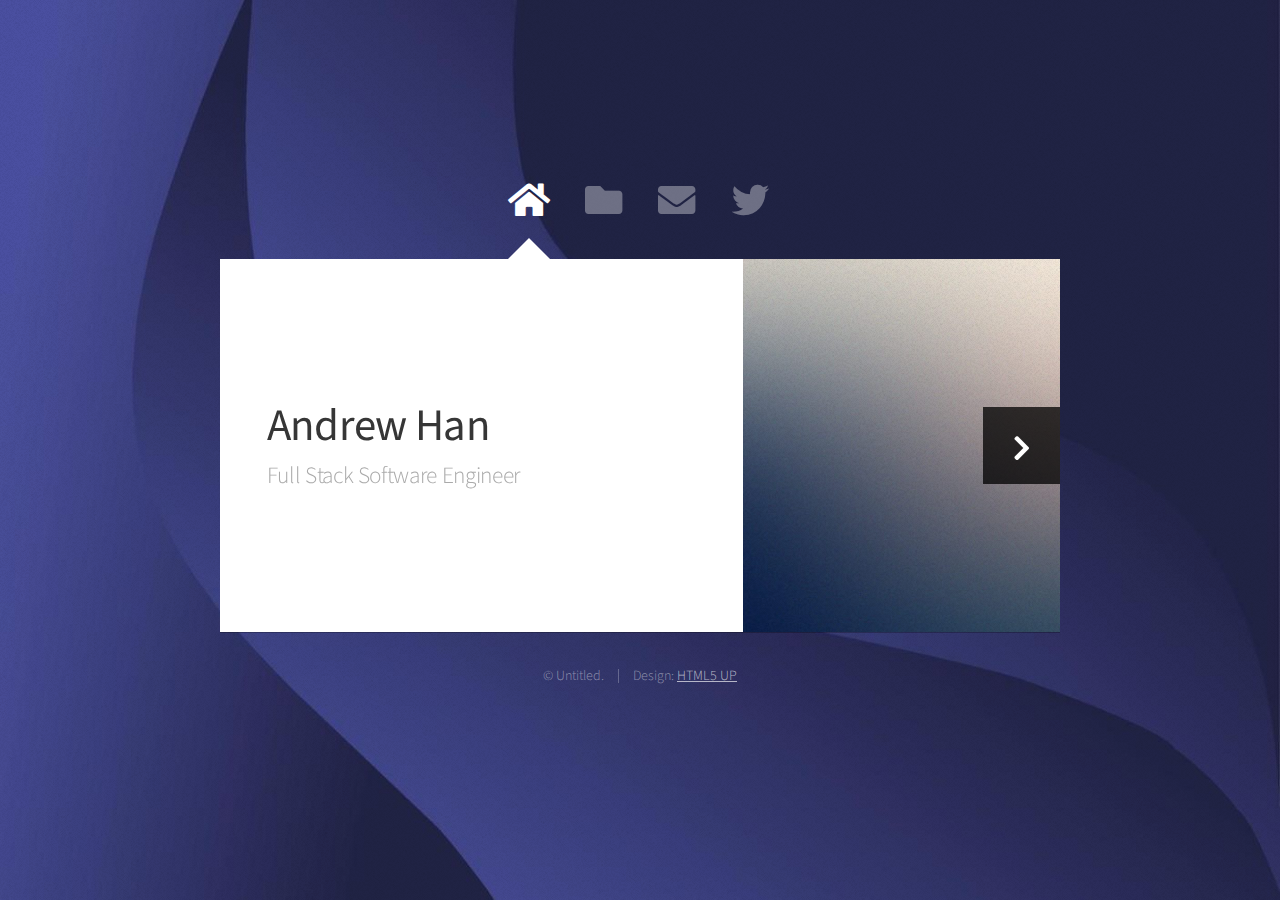
<file: astral/index.html>
<!DOCTYPE HTML>
<!--
	Astral by HTML5 UP
	html5up.net | @ajlkn
	Free for personal and commercial use under the CCA 3.0 license (html5up.net/license)
-->
<html>
	<head>
		<title>Astral by HTML5 UP</title>
		<meta charset="utf-8" />
		<meta name="viewport" content="width=device-width, initial-scale=1, user-scalable=no" />
		<link rel="stylesheet" href="assets/css/main.css" />
		<noscript><link rel="stylesheet" href="assets/css/noscript.css" /></noscript>
	</head>
	<body class="is-preload">

		<!-- Wrapper-->
			<div id="wrapper">

				<!-- Nav -->
					<nav id="nav">
						<a href="#" class="icon solid fa-home"><span>Home</span></a>
						<a href="#work" class="icon solid fa-folder"><span>Work</span></a>
						<a href="#contact" class="icon solid fa-envelope"><span>Contact</span></a>
						<a href="https://twitter.com/ajlkn" class="icon brands fa-twitter"><span>Twitter</span></a>
					</nav>

				<!-- Main -->
					<div id="main">

						<!-- Me -->
							<article id="home" class="panel intro">
								<header>
									<h1>Andrew Han</h1>
									<p>Full Stack Software Engineer</p>
								</header>
								<a href="#work" class="jumplink pic">
									<span class="arrow icon solid fa-chevron-right"><span>See my work</span></span>
									<img src="images/me.jpg" alt="" />
								</a>
							</article>

						<!-- Work -->
							<article id="work" class="panel">
								<header>
									<h2>Work</h2>
								</header>
								<p>
									Phasellus enim sapien, blandit ullamcorper elementum eu, condimentum eu elit.
									Vestibulum ante ipsum primis in faucibus orci luctus et ultrices posuere cubilia
									luctus elit eget interdum.
								</p>
								<section>
									<div class="row">
										<div class="col-4 col-6-medium col-12-small">
											<a href="#" class="image fit"><img src="images/pic01.jpg" alt=""></a>
										</div>
										<div class="col-4 col-6-medium col-12-small">
											<a href="#" class="image fit"><img src="images/pic02.jpg" alt=""></a>
										</div>
										<div class="col-4 col-6-medium col-12-small">
											<a href="#" class="image fit"><img src="images/pic03.jpg" alt=""></a>
										</div>
										<div class="col-4 col-6-medium col-12-small">
											<a href="#" class="image fit"><img src="images/pic04.jpg" alt=""></a>
										</div>
										<div class="col-4 col-6-medium col-12-small">
											<a href="#" class="image fit"><img src="images/pic05.jpg" alt=""></a>
										</div>
										<div class="col-4 col-6-medium col-12-small">
											<a href="#" class="image fit"><img src="images/pic06.jpg" alt=""></a>
										</div>
										<div class="col-4 col-6-medium col-12-small">
											<a href="#" class="image fit"><img src="images/pic07.jpg" alt=""></a>
										</div>
										<div class="col-4 col-6-medium col-12-small">
											<a href="#" class="image fit"><img src="images/pic08.jpg" alt=""></a>
										</div>
										<div class="col-4 col-6-medium col-12-small">
											<a href="#" class="image fit"><img src="images/pic09.jpg" alt=""></a>
										</div>
										<div class="col-4 col-6-medium col-12-small">
											<a href="#" class="image fit"><img src="images/pic10.jpg" alt=""></a>
										</div>
										<div class="col-4 col-6-medium col-12-small">
											<a href="#" class="image fit"><img src="images/pic11.jpg" alt=""></a>
										</div>
										<div class="col-4 col-6-medium col-12-small">
											<a href="#" class="image fit"><img src="images/pic12.jpg" alt=""></a>
										</div>
									</div>
								</section>
								
							</article>

						<!-- Contact -->
							<article id="contact" class="panel">
								<header>
									<h2>Contact Me</h2>
								</header>
								<form action="#" method="post">
									<div>
										<div class="row">
											<div class="col-6 col-12-medium">
												<input type="text" name="name" placeholder="Name" />
											</div>
											<div class="col-6 col-12-medium">
												<input type="text" name="email" placeholder="Email" />
											</div>
											<div class="col-12">
												<input type="text" name="subject" placeholder="Subject" />
											</div>
											<div class="col-12">
												<textarea name="message" placeholder="Message" rows="6"></textarea>
											</div>
											<div class="col-12">
												<input type="submit" value="Send Message" />
											</div>
										</div>
									</div>
								</form>
							</article>

					</div>

				<!-- Footer -->
					<div id="footer">
						<ul class="copyright">
							<li>&copy; Untitled.</li><li>Design: <a href="http://html5up.net">HTML5 UP</a></li>
						</ul>
					</div>

			</div>

		<!-- Scripts -->
			<script src="assets/js/jquery.min.js"></script>
			<script src="assets/js/browser.min.js"></script>
			<script src="assets/js/breakpoints.min.js"></script>
			<script src="assets/js/util.js"></script>
			<script src="assets/js/main.js"></script>

	</body>
</html>
</file>
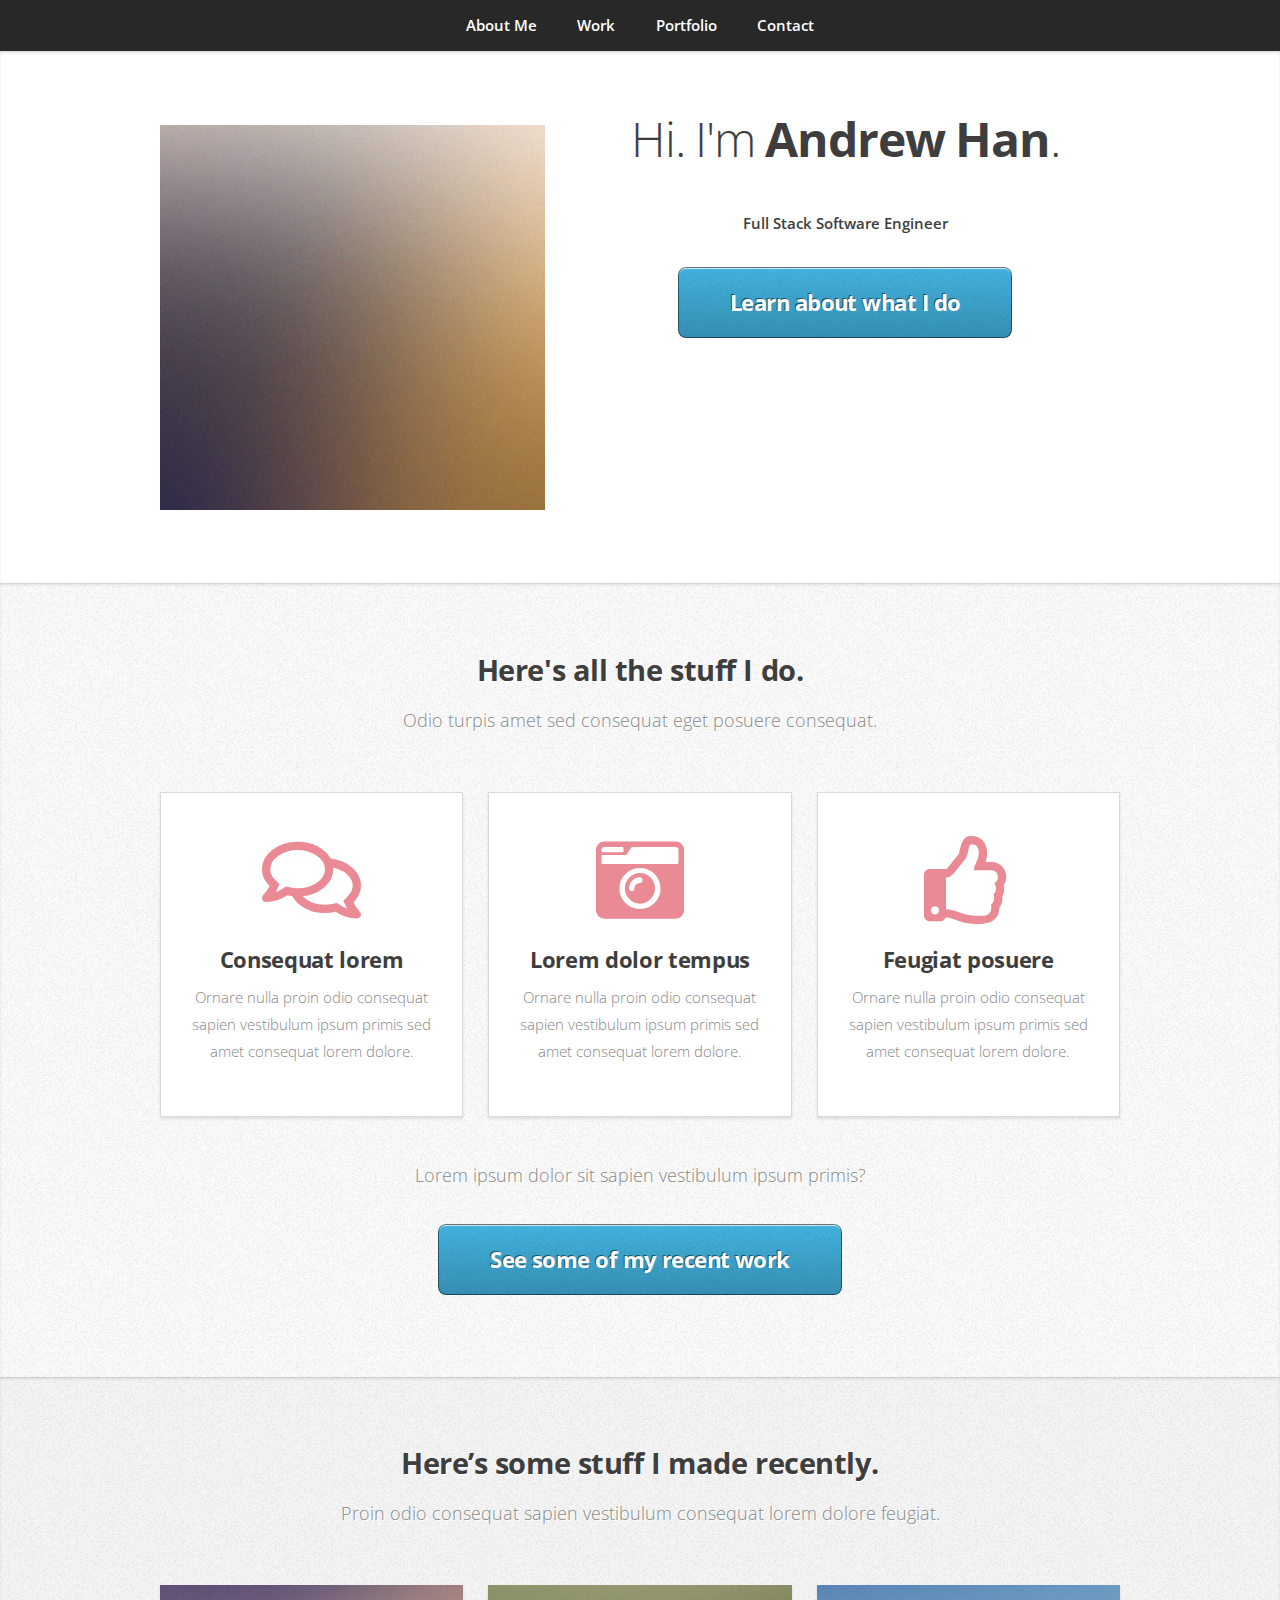
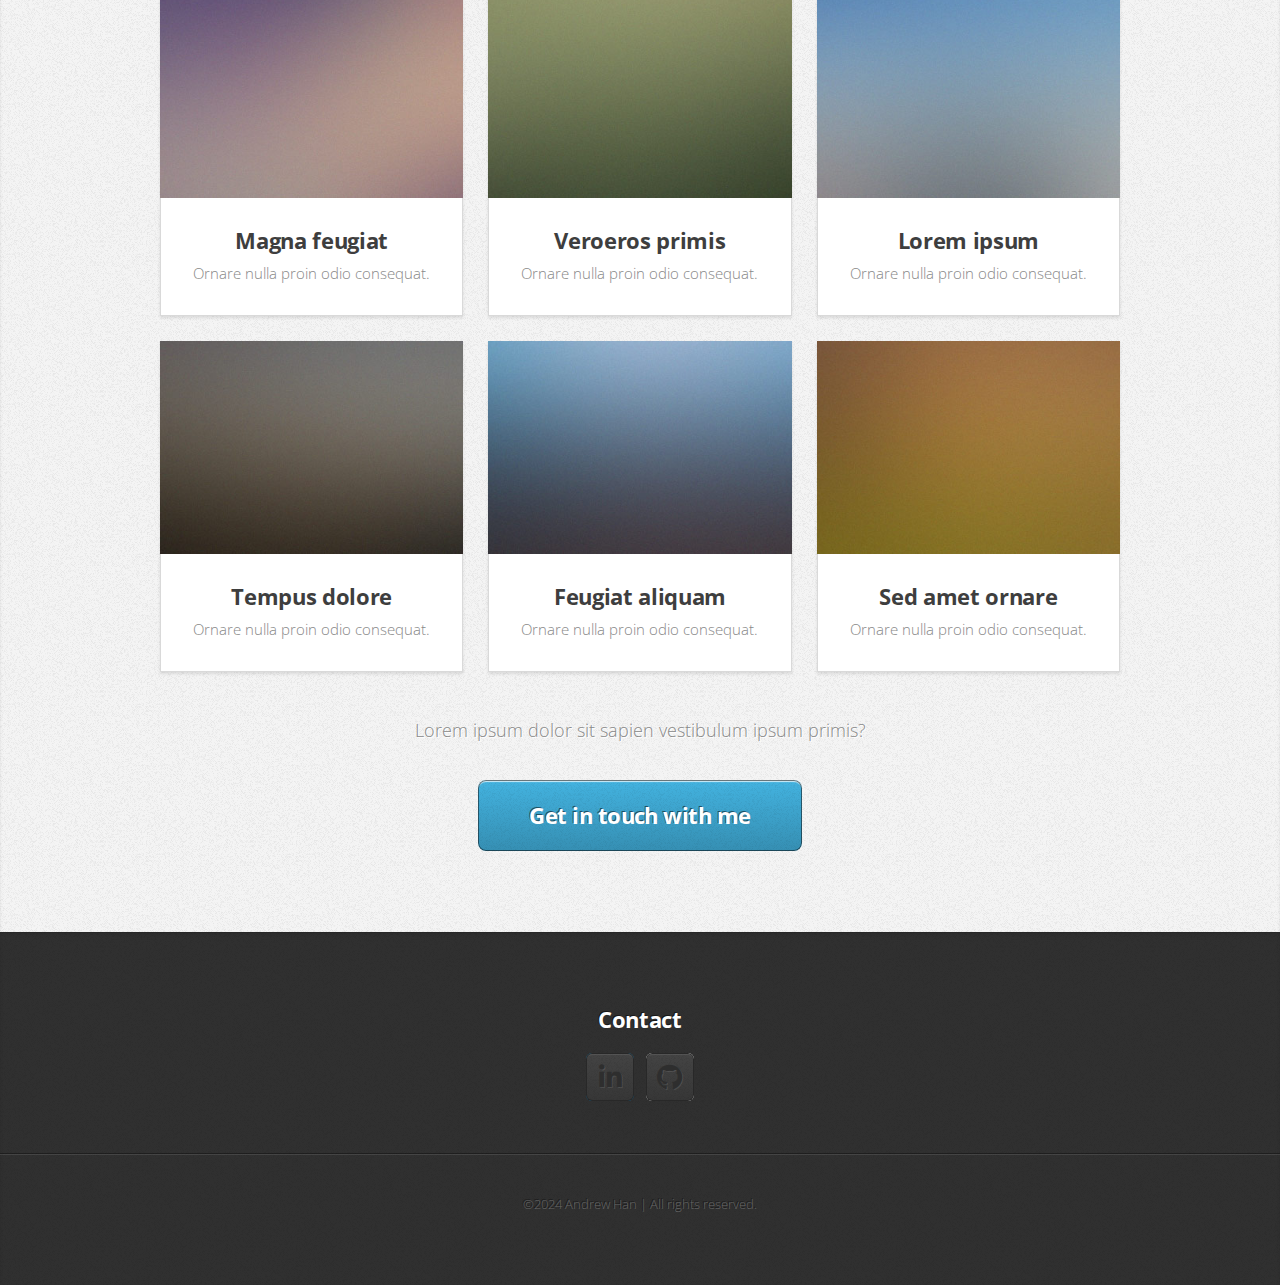
<file: miniport/index.html>
<!DOCTYPE html>
<!--
	Miniport by HTML5 UP
	html5up.net | @ajlkn
	Free for personal and commercial use under the CCA 3.0 license (html5up.net/license)
-->
<html>
  <head>
    <title>Miniport by HTML5 UP</title>
    <meta charset="utf-8" />
    <meta name="viewport" content="width=device-width, initial-scale=1, user-scalable=no" />
    <link rel="stylesheet" href="assets/css/main.css" />
  </head>
  <body class="is-preload">
    <!-- Nav -->
    <nav id="nav">
      <ul class="container">
        <li><a href="#aboutMe">About Me</a></li>
        <li><a href="#work">Work</a></li>
        <li><a href="#portfolio">Portfolio</a></li>
        <li><a href="#contact">Contact</a></li>
      </ul>
    </nav>

    <!-- Home -->
    <article id="aboutMe" class="wrapper style1">
      <div class="container">
        <div class="row">
          <div class="col-4 col-5-large col-12-medium">
            <span class="image fit"><img src="images/pic00.jpg" alt="" /></span>
          </div>
          <div class="col-8 col-7-large col-12-medium">
            <header>
              <h1>Hi. I'm <strong>Andrew Han</strong>.</h1>
            </header>
            <p><strong>Full Stack Software Engineer</strong></p>
            <a href="#work" class="button large scrolly">Learn about what I do</a>
          </div>
        </div>
      </div>
    </article>

    <!-- Work -->
    <article id="work" class="wrapper style2">
      <div class="container">
        <header>
          <h2>Here's all the stuff I do.</h2>
          <p>Odio turpis amet sed consequat eget posuere consequat.</p>
        </header>
        <div class="row aln-center">
          <div class="col-4 col-6-medium col-12-small">
            <section class="box style1">
              <span class="icon featured fa-comments"></span>
              <h3>Consequat lorem</h3>
              <p>Ornare nulla proin odio consequat sapien vestibulum ipsum primis sed amet consequat lorem dolore.</p>
            </section>
          </div>
          <div class="col-4 col-6-medium col-12-small">
            <section class="box style1">
              <span class="icon solid featured fa-camera-retro"></span>
              <h3>Lorem dolor tempus</h3>
              <p>Ornare nulla proin odio consequat sapien vestibulum ipsum primis sed amet consequat lorem dolore.</p>
            </section>
          </div>
          <div class="col-4 col-6-medium col-12-small">
            <section class="box style1">
              <span class="icon featured fa-thumbs-up"></span>
              <h3>Feugiat posuere</h3>
              <p>Ornare nulla proin odio consequat sapien vestibulum ipsum primis sed amet consequat lorem dolore.</p>
            </section>
          </div>
        </div>
        <footer>
          <p>Lorem ipsum dolor sit sapien vestibulum ipsum primis?</p>
          <a href="#portfolio" class="button large scrolly">See some of my recent work</a>
        </footer>
      </div>
    </article>

    <!-- Portfolio -->
    <article id="portfolio" class="wrapper style3">
      <div class="container">
        <header>
          <h2>Here’s some stuff I made recently.</h2>
          <p>Proin odio consequat sapien vestibulum consequat lorem dolore feugiat.</p>
        </header>
        <div class="row">
          <div class="col-4 col-6-medium col-12-small">
            <article class="box style2">
              <a href="#" class="image featured"><img src="images/pic01.jpg" alt="" /></a>
              <h3><a href="#">Magna feugiat</a></h3>
              <p>Ornare nulla proin odio consequat.</p>
            </article>
          </div>
          <div class="col-4 col-6-medium col-12-small">
            <article class="box style2">
              <a href="#" class="image featured"><img src="images/pic02.jpg" alt="" /></a>
              <h3><a href="#">Veroeros primis</a></h3>
              <p>Ornare nulla proin odio consequat.</p>
            </article>
          </div>
          <div class="col-4 col-6-medium col-12-small">
            <article class="box style2">
              <a href="#" class="image featured"><img src="images/pic03.jpg" alt="" /></a>
              <h3><a href="#">Lorem ipsum</a></h3>
              <p>Ornare nulla proin odio consequat.</p>
            </article>
          </div>
          <div class="col-4 col-6-medium col-12-small">
            <article class="box style2">
              <a href="#" class="image featured"><img src="images/pic04.jpg" alt="" /></a>
              <h3><a href="#">Tempus dolore</a></h3>
              <p>Ornare nulla proin odio consequat.</p>
            </article>
          </div>
          <div class="col-4 col-6-medium col-12-small">
            <article class="box style2">
              <a href="#" class="image featured"><img src="images/pic05.jpg" alt="" /></a>
              <h3><a href="#">Feugiat aliquam</a></h3>
              <p>Ornare nulla proin odio consequat.</p>
            </article>
          </div>
          <div class="col-4 col-6-medium col-12-small">
            <article class="box style2">
              <a href="#" class="image featured"><img src="images/pic06.jpg" alt="" /></a>
              <h3><a href="#">Sed amet ornare</a></h3>
              <p>Ornare nulla proin odio consequat.</p>
            </article>
          </div>
        </div>
        <footer>
          <p>Lorem ipsum dolor sit sapien vestibulum ipsum primis?</p>
          <a href="#contact" class="button large scrolly">Get in touch with me</a>
        </footer>
      </div>
    </article>

    <!-- Contact -->
    <article id="contact" class="wrapper style4">
      <div class="col-12">
        <!-- <hr /> -->
        <h3>Contact</h3>
        <ul class="social">
          <!-- <li>
            <a href="#" class="icon brands fa-twitter"><span class="label">Twitter</span></a>
          </li> -->
          <!-- <li>
            <a href="#" class="icon brands fa-facebook-f"><span class="label">Facebook</span></a>
          </li> -->
          <!-- <li>
            <a href="#" class="icon brands fa-dribbble"><span class="label">Dribbble</span></a>
          </li> -->
          <li>
            <a href="https://www.linkedin.com/in/andrew-han-417710153/" class="icon brands fa-linkedin-in"><span class="label">LinkedIn</span></a>
          </li>
          <!-- <li>
            <a href="#" class="icon brands fa-tumblr"><span class="label">Tumblr</span></a>
          </li> -->
          <!-- <li>
            <a href="#" class="icon brands fa-google-plus"><span class="label">Google+</span></a>
          </li> -->
          <li>
            <a href="https://github.com/AJ-HH" class="icon brands fa-github"><span class="label">Github</span></a>
          </li>
          <!--
								<li><a href="#" class="icon solid fa-rss"><span>RSS</span></a></li>
								<li><a href="#" class="icon brands fa-instagram"><span>Instagram</span></a></li>
								<li><a href="#" class="icon brands fa-foursquare"><span>Foursquare</span></a></li>
								<li><a href="#" class="icon brands fa-skype"><span>Skype</span></a></li>
								<li><a href="#" class="icon brands fa-soundcloud"><span>Soundcloud</span></a></li>
								<li><a href="#" class="icon brands fa-youtube"><span>YouTube</span></a></li>
								<li><a href="#" class="icon brands fa-blogger"><span>Blogger</span></a></li>
								<li><a href="#" class="icon brands fa-flickr"><span>Flickr</span></a></li>
								<li><a href="#" class="icon brands fa-vimeo"><span>Vimeo</span></a></li>
								--></ul>
        <hr />
      </div>

      <footer>
        <ul id="copyright">
          <li>&copy;2024 Andrew Han | All rights reserved.</li>
        </ul>
      </footer>
    </article>

    <!-- Scripts -->
    <script src="assets/js/jquery.min.js"></script>
    <script src="assets/js/jquery.scrolly.min.js"></script>
    <script src="assets/js/browser.min.js"></script>
    <script src="assets/js/breakpoints.min.js"></script>
    <script src="assets/js/util.js"></script>
    <script src="assets/js/main.js"></script>
  </body>
</html>
</file>
<file: astral/assets/css/noscript.css>
/*
	Astral by HTML5 UP
	html5up.net | @ajlkn
	Free for personal and commercial use under the CCA 3.0 license (html5up.net/license)
*/

/* Wrapper */

	#wrapper {
		opacity: 1 !important;
	}

/* Nav */

	#nav a {
		opacity: 1.0;
	}

		#nav a:before, #nav a:after {
			display: none;
		}

		#nav a span {
			top: 0;
			opacity: 1.0;
		}

			#nav a span:after {
				display: none;
			}

/* Main */

	#main {
		background: none;
		box-shadow: none;
	}

		#main > .panel {
			background: #ffffff;
			margin-bottom: 2em;
		}

			#main > .panel:last-child {
				margin-bottom: 0;
			}
</file>
<file: astral/assets/css/main.css>
@import url("https://fonts.googleapis.com/css?family=Source+Sans+Pro:300,400,300italic,400italic");
@import url("fontawesome-all.min.css");

/*
	Astral by HTML5 UP
	html5up.net | @ajlkn
	Free for personal and commercial use under the CCA 3.0 license (html5up.net/license)
*/

html, body, div, span, applet, object,
iframe, h1, h2, h3, h4, h5, h6, p, blockquote,
pre, a, abbr, acronym, address, big, cite,
code, del, dfn, em, img, ins, kbd, q, s, samp,
small, strike, strong, sub, sup, tt, var, b,
u, i, center, dl, dt, dd, ol, ul, li, fieldset,
form, label, legend, table, caption, tbody,
tfoot, thead, tr, th, td, article, aside,
canvas, details, embed, figure, figcaption,
footer, header, hgroup, menu, nav, output, ruby,
section, summary, time, mark, audio, video {
	margin: 0;
	padding: 0;
	border: 0;
	font-size: 100%;
	font: inherit;
	vertical-align: baseline;}

article, aside, details, figcaption, figure,
footer, header, hgroup, menu, nav, section {
	display: block;}

body {
	line-height: 1;
}

ol, ul {
	list-style: none;
}

blockquote, q {
	quotes: none;
}

	blockquote:before, blockquote:after, q:before, q:after {
		content: '';
		content: none;
	}

table {
	border-collapse: collapse;
	border-spacing: 0;
}

body {
	-webkit-text-size-adjust: none;
}

mark {
	background-color: transparent;
	color: inherit;
}

input::-moz-focus-inner {
	border: 0;
	padding: 0;
}

input, select, textarea {
	-moz-appearance: none;
	-webkit-appearance: none;
	-ms-appearance: none;
	appearance: none;
}

/* Row */

	.row {
		display: flex;
		flex-wrap: wrap;
		box-sizing: border-box;
		align-items: stretch;
	}

		.row > * {
			box-sizing: border-box;
		}

		.row.gtr-uniform > * > :last-child {
			margin-bottom: 0;
		}

		.row.aln-left {
			justify-content: flex-start;
		}

		.row.aln-center {
			justify-content: center;
		}

		.row.aln-right {
			justify-content: flex-end;
		}

		.row.aln-top {
			align-items: flex-start;
		}

		.row.aln-middle {
			align-items: center;
		}

		.row.aln-bottom {
			align-items: flex-end;
		}

		.row > .imp {
			order: -1;
		}

		.row > .col-1 {
			width: 8.33333%;
		}

		.row > .off-1 {
			margin-left: 8.33333%;
		}

		.row > .col-2 {
			width: 16.66667%;
		}

		.row > .off-2 {
			margin-left: 16.66667%;
		}

		.row > .col-3 {
			width: 25%;
		}

		.row > .off-3 {
			margin-left: 25%;
		}

		.row > .col-4 {
			width: 33.33333%;
		}

		.row > .off-4 {
			margin-left: 33.33333%;
		}

		.row > .col-5 {
			width: 41.66667%;
		}

		.row > .off-5 {
			margin-left: 41.66667%;
		}

		.row > .col-6 {
			width: 50%;
		}

		.row > .off-6 {
			margin-left: 50%;
		}

		.row > .col-7 {
			width: 58.33333%;
		}

		.row > .off-7 {
			margin-left: 58.33333%;
		}

		.row > .col-8 {
			width: 66.66667%;
		}

		.row > .off-8 {
			margin-left: 66.66667%;
		}

		.row > .col-9 {
			width: 75%;
		}

		.row > .off-9 {
			margin-left: 75%;
		}

		.row > .col-10 {
			width: 83.33333%;
		}

		.row > .off-10 {
			margin-left: 83.33333%;
		}

		.row > .col-11 {
			width: 91.66667%;
		}

		.row > .off-11 {
			margin-left: 91.66667%;
		}

		.row > .col-12 {
			width: 100%;
		}

		.row > .off-12 {
			margin-left: 100%;
		}

		.row.gtr-0 {
			margin-top: 0em;
			margin-left: 0em;
		}

			.row.gtr-0 > * {
				padding: 0em 0 0 0em;
			}

			.row.gtr-0.gtr-uniform {
				margin-top: 0em;
			}

				.row.gtr-0.gtr-uniform > * {
					padding-top: 0em;
				}

		.row.gtr-25 {
			margin-top: -0.3125em;
			margin-left: -0.3125em;
		}

			.row.gtr-25 > * {
				padding: 0.3125em 0 0 0.3125em;
			}

			.row.gtr-25.gtr-uniform {
				margin-top: -0.3125em;
			}

				.row.gtr-25.gtr-uniform > * {
					padding-top: 0.3125em;
				}

		.row.gtr-50 {
			margin-top: -0.625em;
			margin-left: -0.625em;
		}

			.row.gtr-50 > * {
				padding: 0.625em 0 0 0.625em;
			}

			.row.gtr-50.gtr-uniform {
				margin-top: -0.625em;
			}

				.row.gtr-50.gtr-uniform > * {
					padding-top: 0.625em;
				}

		.row {
			margin-top: -1.25em;
			margin-left: -1.25em;
		}

			.row > * {
				padding: 1.25em 0 0 1.25em;
			}

			.row.gtr-uniform {
				margin-top: -1.25em;
			}

				.row.gtr-uniform > * {
					padding-top: 1.25em;
				}

		.row.gtr-150 {
			margin-top: -1.875em;
			margin-left: -1.875em;
		}

			.row.gtr-150 > * {
				padding: 1.875em 0 0 1.875em;
			}

			.row.gtr-150.gtr-uniform {
				margin-top: -1.875em;
			}

				.row.gtr-150.gtr-uniform > * {
					padding-top: 1.875em;
				}

		.row.gtr-200 {
			margin-top: -2.5em;
			margin-left: -2.5em;
		}

			.row.gtr-200 > * {
				padding: 2.5em 0 0 2.5em;
			}

			.row.gtr-200.gtr-uniform {
				margin-top: -2.5em;
			}

				.row.gtr-200.gtr-uniform > * {
					padding-top: 2.5em;
				}

		@media screen and (max-width: 1680px) {

			.row {
				display: flex;
				flex-wrap: wrap;
				box-sizing: border-box;
				align-items: stretch;
			}

				.row > * {
					box-sizing: border-box;
				}

				.row.gtr-uniform > * > :last-child {
					margin-bottom: 0;
				}

				.row.aln-left {
					justify-content: flex-start;
				}

				.row.aln-center {
					justify-content: center;
				}

				.row.aln-right {
					justify-content: flex-end;
				}

				.row.aln-top {
					align-items: flex-start;
				}

				.row.aln-middle {
					align-items: center;
				}

				.row.aln-bottom {
					align-items: flex-end;
				}

				.row > .imp-xlarge {
					order: -1;
				}

				.row > .col-1-xlarge {
					width: 8.33333%;
				}

				.row > .off-1-xlarge {
					margin-left: 8.33333%;
				}

				.row > .col-2-xlarge {
					width: 16.66667%;
				}

				.row > .off-2-xlarge {
					margin-left: 16.66667%;
				}

				.row > .col-3-xlarge {
					width: 25%;
				}

				.row > .off-3-xlarge {
					margin-left: 25%;
				}

				.row > .col-4-xlarge {
					width: 33.33333%;
				}

				.row > .off-4-xlarge {
					margin-left: 33.33333%;
				}

				.row > .col-5-xlarge {
					width: 41.66667%;
				}

				.row > .off-5-xlarge {
					margin-left: 41.66667%;
				}

				.row > .col-6-xlarge {
					width: 50%;
				}

				.row > .off-6-xlarge {
					margin-left: 50%;
				}

				.row > .col-7-xlarge {
					width: 58.33333%;
				}

				.row > .off-7-xlarge {
					margin-left: 58.33333%;
				}

				.row > .col-8-xlarge {
					width: 66.66667%;
				}

				.row > .off-8-xlarge {
					margin-left: 66.66667%;
				}

				.row > .col-9-xlarge {
					width: 75%;
				}

				.row > .off-9-xlarge {
					margin-left: 75%;
				}

				.row > .col-10-xlarge {
					width: 83.33333%;
				}

				.row > .off-10-xlarge {
					margin-left: 83.33333%;
				}

				.row > .col-11-xlarge {
					width: 91.66667%;
				}

				.row > .off-11-xlarge {
					margin-left: 91.66667%;
				}

				.row > .col-12-xlarge {
					width: 100%;
				}

				.row > .off-12-xlarge {
					margin-left: 100%;
				}

				.row.gtr-0 {
					margin-top: 0em;
					margin-left: 0em;
				}

					.row.gtr-0 > * {
						padding: 0em 0 0 0em;
					}

					.row.gtr-0.gtr-uniform {
						margin-top: 0em;
					}

						.row.gtr-0.gtr-uniform > * {
							padding-top: 0em;
						}

				.row.gtr-25 {
					margin-top: -0.3125em;
					margin-left: -0.3125em;
				}

					.row.gtr-25 > * {
						padding: 0.3125em 0 0 0.3125em;
					}

					.row.gtr-25.gtr-uniform {
						margin-top: -0.3125em;
					}

						.row.gtr-25.gtr-uniform > * {
							padding-top: 0.3125em;
						}

				.row.gtr-50 {
					margin-top: -0.625em;
					margin-left: -0.625em;
				}

					.row.gtr-50 > * {
						padding: 0.625em 0 0 0.625em;
					}

					.row.gtr-50.gtr-uniform {
						margin-top: -0.625em;
					}

						.row.gtr-50.gtr-uniform > * {
							padding-top: 0.625em;
						}

				.row {
					margin-top: -1.25em;
					margin-left: -1.25em;
				}

					.row > * {
						padding: 1.25em 0 0 1.25em;
					}

					.row.gtr-uniform {
						margin-top: -1.25em;
					}

						.row.gtr-uniform > * {
							padding-top: 1.25em;
						}

				.row.gtr-150 {
					margin-top: -1.875em;
					margin-left: -1.875em;
				}

					.row.gtr-150 > * {
						padding: 1.875em 0 0 1.875em;
					}

					.row.gtr-150.gtr-uniform {
						margin-top: -1.875em;
					}

						.row.gtr-150.gtr-uniform > * {
							padding-top: 1.875em;
						}

				.row.gtr-200 {
					margin-top: -2.5em;
					margin-left: -2.5em;
				}

					.row.gtr-200 > * {
						padding: 2.5em 0 0 2.5em;
					}

					.row.gtr-200.gtr-uniform {
						margin-top: -2.5em;
					}

						.row.gtr-200.gtr-uniform > * {
							padding-top: 2.5em;
						}

		}

		@media screen and (max-width: 1280px) {

			.row {
				display: flex;
				flex-wrap: wrap;
				box-sizing: border-box;
				align-items: stretch;
			}

				.row > * {
					box-sizing: border-box;
				}

				.row.gtr-uniform > * > :last-child {
					margin-bottom: 0;
				}

				.row.aln-left {
					justify-content: flex-start;
				}

				.row.aln-center {
					justify-content: center;
				}

				.row.aln-right {
					justify-content: flex-end;
				}

				.row.aln-top {
					align-items: flex-start;
				}

				.row.aln-middle {
					align-items: center;
				}

				.row.aln-bottom {
					align-items: flex-end;
				}

				.row > .imp-large {
					order: -1;
				}

				.row > .col-1-large {
					width: 8.33333%;
				}

				.row > .off-1-large {
					margin-left: 8.33333%;
				}

				.row > .col-2-large {
					width: 16.66667%;
				}

				.row > .off-2-large {
					margin-left: 16.66667%;
				}

				.row > .col-3-large {
					width: 25%;
				}

				.row > .off-3-large {
					margin-left: 25%;
				}

				.row > .col-4-large {
					width: 33.33333%;
				}

				.row > .off-4-large {
					margin-left: 33.33333%;
				}

				.row > .col-5-large {
					width: 41.66667%;
				}

				.row > .off-5-large {
					margin-left: 41.66667%;
				}

				.row > .col-6-large {
					width: 50%;
				}

				.row > .off-6-large {
					margin-left: 50%;
				}

				.row > .col-7-large {
					width: 58.33333%;
				}

				.row > .off-7-large {
					margin-left: 58.33333%;
				}

				.row > .col-8-large {
					width: 66.66667%;
				}

				.row > .off-8-large {
					margin-left: 66.66667%;
				}

				.row > .col-9-large {
					width: 75%;
				}

				.row > .off-9-large {
					margin-left: 75%;
				}

				.row > .col-10-large {
					width: 83.33333%;
				}

				.row > .off-10-large {
					margin-left: 83.33333%;
				}

				.row > .col-11-large {
					width: 91.66667%;
				}

				.row > .off-11-large {
					margin-left: 91.66667%;
				}

				.row > .col-12-large {
					width: 100%;
				}

				.row > .off-12-large {
					margin-left: 100%;
				}

				.row.gtr-0 {
					margin-top: 0em;
					margin-left: 0em;
				}

					.row.gtr-0 > * {
						padding: 0em 0 0 0em;
					}

					.row.gtr-0.gtr-uniform {
						margin-top: 0em;
					}

						.row.gtr-0.gtr-uniform > * {
							padding-top: 0em;
						}

				.row.gtr-25 {
					margin-top: -0.3125em;
					margin-left: -0.3125em;
				}

					.row.gtr-25 > * {
						padding: 0.3125em 0 0 0.3125em;
					}

					.row.gtr-25.gtr-uniform {
						margin-top: -0.3125em;
					}

						.row.gtr-25.gtr-uniform > * {
							padding-top: 0.3125em;
						}

				.row.gtr-50 {
					margin-top: -0.625em;
					margin-left: -0.625em;
				}

					.row.gtr-50 > * {
						padding: 0.625em 0 0 0.625em;
					}

					.row.gtr-50.gtr-uniform {
						margin-top: -0.625em;
					}

						.row.gtr-50.gtr-uniform > * {
							padding-top: 0.625em;
						}

				.row {
					margin-top: -1.25em;
					margin-left: -1.25em;
				}

					.row > * {
						padding: 1.25em 0 0 1.25em;
					}

					.row.gtr-uniform {
						margin-top: -1.25em;
					}

						.row.gtr-uniform > * {
							padding-top: 1.25em;
						}

				.row.gtr-150 {
					margin-top: -1.875em;
					margin-left: -1.875em;
				}

					.row.gtr-150 > * {
						padding: 1.875em 0 0 1.875em;
					}

					.row.gtr-150.gtr-uniform {
						margin-top: -1.875em;
					}

						.row.gtr-150.gtr-uniform > * {
							padding-top: 1.875em;
						}

				.row.gtr-200 {
					margin-top: -2.5em;
					margin-left: -2.5em;
				}

					.row.gtr-200 > * {
						padding: 2.5em 0 0 2.5em;
					}

					.row.gtr-200.gtr-uniform {
						margin-top: -2.5em;
					}

						.row.gtr-200.gtr-uniform > * {
							padding-top: 2.5em;
						}

		}

		@media screen and (max-width: 980px) {

			.row {
				display: flex;
				flex-wrap: wrap;
				box-sizing: border-box;
				align-items: stretch;
			}

				.row > * {
					box-sizing: border-box;
				}

				.row.gtr-uniform > * > :last-child {
					margin-bottom: 0;
				}

				.row.aln-left {
					justify-content: flex-start;
				}

				.row.aln-center {
					justify-content: center;
				}

				.row.aln-right {
					justify-content: flex-end;
				}

				.row.aln-top {
					align-items: flex-start;
				}

				.row.aln-middle {
					align-items: center;
				}

				.row.aln-bottom {
					align-items: flex-end;
				}

				.row > .imp-medium {
					order: -1;
				}

				.row > .col-1-medium {
					width: 8.33333%;
				}

				.row > .off-1-medium {
					margin-left: 8.33333%;
				}

				.row > .col-2-medium {
					width: 16.66667%;
				}

				.row > .off-2-medium {
					margin-left: 16.66667%;
				}

				.row > .col-3-medium {
					width: 25%;
				}

				.row > .off-3-medium {
					margin-left: 25%;
				}

				.row > .col-4-medium {
					width: 33.33333%;
				}

				.row > .off-4-medium {
					margin-left: 33.33333%;
				}

				.row > .col-5-medium {
					width: 41.66667%;
				}

				.row > .off-5-medium {
					margin-left: 41.66667%;
				}

				.row > .col-6-medium {
					width: 50%;
				}

				.row > .off-6-medium {
					margin-left: 50%;
				}

				.row > .col-7-medium {
					width: 58.33333%;
				}

				.row > .off-7-medium {
					margin-left: 58.33333%;
				}

				.row > .col-8-medium {
					width: 66.66667%;
				}

				.row > .off-8-medium {
					margin-left: 66.66667%;
				}

				.row > .col-9-medium {
					width: 75%;
				}

				.row > .off-9-medium {
					margin-left: 75%;
				}

				.row > .col-10-medium {
					width: 83.33333%;
				}

				.row > .off-10-medium {
					margin-left: 83.33333%;
				}

				.row > .col-11-medium {
					width: 91.66667%;
				}

				.row > .off-11-medium {
					margin-left: 91.66667%;
				}

				.row > .col-12-medium {
					width: 100%;
				}

				.row > .off-12-medium {
					margin-left: 100%;
				}

				.row.gtr-0 {
					margin-top: 0em;
					margin-left: 0em;
				}

					.row.gtr-0 > * {
						padding: 0em 0 0 0em;
					}

					.row.gtr-0.gtr-uniform {
						margin-top: 0em;
					}

						.row.gtr-0.gtr-uniform > * {
							padding-top: 0em;
						}

				.row.gtr-25 {
					margin-top: -0.3125em;
					margin-left: -0.3125em;
				}

					.row.gtr-25 > * {
						padding: 0.3125em 0 0 0.3125em;
					}

					.row.gtr-25.gtr-uniform {
						margin-top: -0.3125em;
					}

						.row.gtr-25.gtr-uniform > * {
							padding-top: 0.3125em;
						}

				.row.gtr-50 {
					margin-top: -0.625em;
					margin-left: -0.625em;
				}

					.row.gtr-50 > * {
						padding: 0.625em 0 0 0.625em;
					}

					.row.gtr-50.gtr-uniform {
						margin-top: -0.625em;
					}

						.row.gtr-50.gtr-uniform > * {
							padding-top: 0.625em;
						}

				.row {
					margin-top: -1.25em;
					margin-left: -1.25em;
				}

					.row > * {
						padding: 1.25em 0 0 1.25em;
					}

					.row.gtr-uniform {
						margin-top: -1.25em;
					}

						.row.gtr-uniform > * {
							padding-top: 1.25em;
						}

				.row.gtr-150 {
					margin-top: -1.875em;
					margin-left: -1.875em;
				}

					.row.gtr-150 > * {
						padding: 1.875em 0 0 1.875em;
					}

					.row.gtr-150.gtr-uniform {
						margin-top: -1.875em;
					}

						.row.gtr-150.gtr-uniform > * {
							padding-top: 1.875em;
						}

				.row.gtr-200 {
					margin-top: -2.5em;
					margin-left: -2.5em;
				}

					.row.gtr-200 > * {
						padding: 2.5em 0 0 2.5em;
					}

					.row.gtr-200.gtr-uniform {
						margin-top: -2.5em;
					}

						.row.gtr-200.gtr-uniform > * {
							padding-top: 2.5em;
						}

		}

		@media screen and (max-width: 736px) {

			.row {
				display: flex;
				flex-wrap: wrap;
				box-sizing: border-box;
				align-items: stretch;
			}

				.row > * {
					box-sizing: border-box;
				}

				.row.gtr-uniform > * > :last-child {
					margin-bottom: 0;
				}

				.row.aln-left {
					justify-content: flex-start;
				}

				.row.aln-center {
					justify-content: center;
				}

				.row.aln-right {
					justify-content: flex-end;
				}

				.row.aln-top {
					align-items: flex-start;
				}

				.row.aln-middle {
					align-items: center;
				}

				.row.aln-bottom {
					align-items: flex-end;
				}

				.row > .imp-small {
					order: -1;
				}

				.row > .col-1-small {
					width: 8.33333%;
				}

				.row > .off-1-small {
					margin-left: 8.33333%;
				}

				.row > .col-2-small {
					width: 16.66667%;
				}

				.row > .off-2-small {
					margin-left: 16.66667%;
				}

				.row > .col-3-small {
					width: 25%;
				}

				.row > .off-3-small {
					margin-left: 25%;
				}

				.row > .col-4-small {
					width: 33.33333%;
				}

				.row > .off-4-small {
					margin-left: 33.33333%;
				}

				.row > .col-5-small {
					width: 41.66667%;
				}

				.row > .off-5-small {
					margin-left: 41.66667%;
				}

				.row > .col-6-small {
					width: 50%;
				}

				.row > .off-6-small {
					margin-left: 50%;
				}

				.row > .col-7-small {
					width: 58.33333%;
				}

				.row > .off-7-small {
					margin-left: 58.33333%;
				}

				.row > .col-8-small {
					width: 66.66667%;
				}

				.row > .off-8-small {
					margin-left: 66.66667%;
				}

				.row > .col-9-small {
					width: 75%;
				}

				.row > .off-9-small {
					margin-left: 75%;
				}

				.row > .col-10-small {
					width: 83.33333%;
				}

				.row > .off-10-small {
					margin-left: 83.33333%;
				}

				.row > .col-11-small {
					width: 91.66667%;
				}

				.row > .off-11-small {
					margin-left: 91.66667%;
				}

				.row > .col-12-small {
					width: 100%;
				}

				.row > .off-12-small {
					margin-left: 100%;
				}

				.row.gtr-0 {
					margin-top: 0em;
					margin-left: 0em;
				}

					.row.gtr-0 > * {
						padding: 0em 0 0 0em;
					}

					.row.gtr-0.gtr-uniform {
						margin-top: 0em;
					}

						.row.gtr-0.gtr-uniform > * {
							padding-top: 0em;
						}

				.row.gtr-25 {
					margin-top: -0.3125em;
					margin-left: -0.3125em;
				}

					.row.gtr-25 > * {
						padding: 0.3125em 0 0 0.3125em;
					}

					.row.gtr-25.gtr-uniform {
						margin-top: -0.3125em;
					}

						.row.gtr-25.gtr-uniform > * {
							padding-top: 0.3125em;
						}

				.row.gtr-50 {
					margin-top: -0.625em;
					margin-left: -0.625em;
				}

					.row.gtr-50 > * {
						padding: 0.625em 0 0 0.625em;
					}

					.row.gtr-50.gtr-uniform {
						margin-top: -0.625em;
					}

						.row.gtr-50.gtr-uniform > * {
							padding-top: 0.625em;
						}

				.row {
					margin-top: -1.25em;
					margin-left: -1.25em;
				}

					.row > * {
						padding: 1.25em 0 0 1.25em;
					}

					.row.gtr-uniform {
						margin-top: -1.25em;
					}

						.row.gtr-uniform > * {
							padding-top: 1.25em;
						}

				.row.gtr-150 {
					margin-top: -1.875em;
					margin-left: -1.875em;
				}

					.row.gtr-150 > * {
						padding: 1.875em 0 0 1.875em;
					}

					.row.gtr-150.gtr-uniform {
						margin-top: -1.875em;
					}

						.row.gtr-150.gtr-uniform > * {
							padding-top: 1.875em;
						}

				.row.gtr-200 {
					margin-top: -2.5em;
					margin-left: -2.5em;
				}

					.row.gtr-200 > * {
						padding: 2.5em 0 0 2.5em;
					}

					.row.gtr-200.gtr-uniform {
						margin-top: -2.5em;
					}

						.row.gtr-200.gtr-uniform > * {
							padding-top: 2.5em;
						}

		}

/* Basic */

	html {
		box-sizing: border-box;
	}

	*, *:before, *:after {
		box-sizing: inherit;
	}

	body {
		background-image: url("images/overlay.png"), url("images/bg.jpg");
		background-repeat: repeat, no-repeat;
		background-size: auto, 100% 100%;
		background-attachment: fixed;
		overflow-y: scroll;
	}

		body.is-preload *, body.is-preload *:before, body.is-preload *:after {
			-moz-animation: none !important;
			-webkit-animation: none !important;
			-ms-animation: none !important;
			animation: none !important;
			-moz-transition: none !important;
			-webkit-transition: none !important;
			-ms-transition: none !important;
			transition: none !important;
		}

	body, input, textarea, select {
		font-family: 'Source Sans Pro', sans-serif;
		font-weight: 300;
		color: #777777;
		font-size: 20pt;
		line-height: 1.75em;
	}

		@media screen and (max-width: 1680px) {

			body, input, textarea, select {
				font-size: 15pt;
			}

		}

		@media screen and (max-width: 1280px) {

			body, input, textarea, select {
				font-size: 14pt;
			}

		}

		@media screen and (max-width: 736px) {

			body, input, textarea, select {
				font-size: 12pt;
			}

		}

		@media screen and (max-width: 360px) {

			body, input, textarea, select {
				font-size: 11pt;
			}

		}

	strong, b, h1, h2, h3, h4, h5, h6 {
		font-weight: 400;
		color: #363636;
	}

	h1 {
		font-size: 2.4em;
		letter-spacing: -0.015em;
	}

	h2 {
		font-size: 1.8em;
		letter-spacing: -0.015em;
	}

	h3, h4, h5, h6 {
		font-size: 1.25em;
		letter-spacing: -0.015em;
	}

	@media screen and (max-width: 736px) {

		h1 {
			font-size: 1.75em;
		}

		h2 {
			font-size: 1.375em;
		}

		h3, h4, h5, h6 {
			font-size: 1em;
		}

	}

	blockquote {
		border-left: solid 0.5em #ddd;
		padding: 1em 0 1em 2em;
		font-style: italic;
	}

	em, i {
		font-style: italic;
	}

	hr {
		border: 0;
		border-top: solid 1px #ddd;
		padding: 1.5em 0 0 0;
		margin: 1.75em 0 0 0;
	}

	sub {
		position: relative;
		top: 0.5em;
		font-size: 0.8em;
	}

	sup {
		position: relative;
		top: -0.5em;
		font-size: 0.8em;
	}

	br.clear {
		clear: both;
	}

	p, ul, ol, dl, table, blockquote, form {
		margin-bottom: 2em;
	}

/* Table */

	table {
		width: 100%;
	}

		table.default tbody tr {
			border-bottom: solid 1px #f4f4f4;
		}

		table.default td {
			padding: 0.5em 1em 0.5em 1em;
		}

		table.default th {
			text-align: left;
			font-weight: 400;
			padding: 0.5em 1em 0.5em 1em;
		}

		table.default thead {
			border-bottom: solid 2px #f4f4f4;
		}

/* Form */

	form label {
		display: block;
		font-weight: 400;
		color: #363636;
		margin: 0 0 1em 0;
	}

	form input[type="text"],
	form input[type="email"],
	form input[type="password"],
	form select,
	form textarea {
		-webkit-appearance: none;
		border: 0;
		background: #f4f4f4;
		padding: 0.75em;
		width: 100%;
		-moz-transition: background-color .25s ease-in-out;
		-webkit-transition: background-color .25s ease-in-out;
		-ms-transition: background-color .25s ease-in-out;
		transition: background-color .25s ease-in-out;
	}

		form input[type="text"]:focus,
		form input[type="email"]:focus,
		form input[type="password"]:focus,
		form select:focus,
		form textarea:focus {
			background: #f8f8f8;
		}

	form input[type="text"],
	form input[type="email"],
	form input[type="password"],
	form select {
		line-height: 1.35em;
	}

	form ::-webkit-input-placeholder {
		color: #999;
	}

	form :-moz-placeholder {
		color: #999;
	}

	form ::-moz-placeholder {
		color: #999;
	}

	form :-ms-input-placeholder {
		color: #999;
	}

/* Section/Article */

	section, article {
		margin-bottom: 3em;
	}

		section > :last-child, section:last-child, article > :last-child, article:last-child {
			margin-bottom: 0;
		}

	header {
		margin: 0 0 1.5em 0;
	}

		header > p {
			margin: 0.5em 0 0 0;
			color: #aaa;
		}

		@media screen and (max-width: 736px) {

			header {
				margin: 0 0 1em 0;
			}

		}

/* Image */

	.image {
		display: inline-block;
	}

		.image img {
			display: block;
			width: 100%;
		}

		.image.fit {
			display: block;
			width: 100%;
		}

		.image.featured {
			display: block;
			width: 100%;
			margin: 0 0 2em 0;
		}

		.image.left {
			float: left;
			margin: 0 2em 2em 0;
		}

		.image.centered {
			display: block;
			margin: 0 0 2em 0;
		}

			.image.centered img {
				margin: 0 auto;
				width: auto;
			}

/* Button */

	input[type="button"],
	input[type="submit"],
	input[type="reset"],
	button,
	.button {
		-moz-transition: background-color .25s ease-in-out;
		-webkit-transition: background-color .25s ease-in-out;
		-ms-transition: background-color .25s ease-in-out;
		transition: background-color .25s ease-in-out;
		-webkit-appearance: none;
		display: inline-block;
		background-color: #222222;
		color: #ffffff;
		border: 0;
		cursor: pointer;
		outline: 0;
		padding: 0.7em 1.5em 0.7em 1.5em;
	}

		input[type="button"]:hover,
		input[type="submit"]:hover,
		input[type="reset"]:hover,
		button:hover,
		.button:hover {
			background-color: #333333;
		}

		input[type="button"]:active,
		input[type="submit"]:active,
		input[type="reset"]:active,
		button:active,
		.button:active {
			background-color: #444444;
		}

		input[type="button"].alt,
		input[type="submit"].alt,
		input[type="reset"].alt,
		button.alt,
		.button.alt {
			background-color: #777777;
		}

			input[type="button"].alt:hover,
			input[type="submit"].alt:hover,
			input[type="reset"].alt:hover,
			button.alt:hover,
			.button.alt:hover {
				background-color: #888888;
			}

			input[type="button"].alt:active,
			input[type="submit"].alt:active,
			input[type="reset"].alt:active,
			button.alt:active,
			.button.alt:active {
				background-color: #999999;
			}

		input[type="button"].small,
		input[type="submit"].small,
		input[type="reset"].small,
		button.small,
		.button.small {
			font-size: 0.75em;
		}

		input[type="button"].large,
		input[type="submit"].large,
		input[type="reset"].large,
		button.large,
		.button.large {
			font-size: 1.25em;
			padding: 0.5em 1.25em 0.5em 1.25em;
		}

		input[type="button"].xlarge,
		input[type="submit"].xlarge,
		input[type="reset"].xlarge,
		button.xlarge,
		.button.xlarge {
			font-size: 1.5em;
			padding: 0.5em 1.25em 0.5em 1.25em;
		}

		@media screen and (max-width: 736px) {

			input[type="button"],
			input[type="submit"],
			input[type="reset"],
			button,
			.button {
				width: 100%;
			}

		}

/* List */

	ul {
		list-style: disc;
		padding-left: 1em;
	}

		ul li {
			padding-left: 0.5em;
		}

	ol {
		list-style: decimal;
		padding-left: 1.25em;
	}

		ol li {
			padding-left: 0.25em;
		}

/* Actions */

	ul.actions {
		list-style: none;
		padding-left: 0;
	}

		ul.actions li {
			display: inline-block;
			padding-left: 0;
			margin: 0 0 0 0.5em;
		}

			ul.actions li:first-child {
				margin-left: 0;
			}

		@media screen and (max-width: 736px) {

			ul.actions li {
				display: block;
				margin: 0.75em 0 0 0;
			}

				ul.actions li:first-child {
					margin-top: 0;
				}

		}

/* Icons */

	.icon {
		text-decoration: none;
		position: relative;
		text-decoration: none;
	}

		.icon:before {
			-moz-osx-font-smoothing: grayscale;
			-webkit-font-smoothing: antialiased;
			display: inline-block;
			font-style: normal;
			font-variant: normal;
			text-rendering: auto;
			line-height: 1;
			text-transform: none !important;
			font-family: 'Font Awesome 5 Free';
			font-weight: 400;
		}

		.icon.solid:before {
			font-weight: 900;
		}

		.icon.brands:before {
			font-family: 'Font Awesome 5 Brands';
		}

		.icon:before {
			line-height: inherit;
		}

		.icon > .label {
			display: none;
		}

/* Nav */

	#nav {
		text-align: center;
		height: 4.25em;
		cursor: default;
	}

		#nav a {
			position: relative;
			display: inline-block;
			color: #ffffff;
			width: 1em;
			height: 1em;
			line-height: 0.9em;
			font-size: 2.5em;
			margin: 0 0.25em 0 0.25em;
			opacity: 0.35;
			outline: 0;
			-moz-transition: opacity .25s ease-in-out;
			-webkit-transition: opacity .25s ease-in-out;
			-ms-transition: opacity .25s ease-in-out;
			transition: opacity .25s ease-in-out;
		}

			#nav a.icon:before {
				padding-right: 0;
			}

			#nav a:before {
				font-size: 0.8em;
			}

			#nav a:after {
				content: '';
				display: block;
				position: absolute;
				left: 50%;
				bottom: -0.75em;
				margin-left: -0.5em;
				border-bottom: solid 0em #ffffff;
				border-left: solid 0.5em transparent;
				border-right: solid 0.5em transparent;
				-moz-transition: border-bottom-width .25s ease-in-out;
				-webkit-transition: border-bottom-width .25s ease-in-out;
				-ms-transition: border-bottom-width .25s ease-in-out;
				transition: border-bottom-width .25s ease-in-out;
			}

			#nav a span {
				display: block;
				position: absolute;
				background: #222222;
				color: #ffffff;
				top: -2.75em;
				font-size: 0.3em;
				height: 2.25em;
				line-height: 2.25em;
				left: 50%;
				opacity: 0;
				-moz-transition: opacity .25s ease-in-out;
				-webkit-transition: opacity .25s ease-in-out;
				-ms-transition: opacity .25s ease-in-out;
				transition: opacity .25s ease-in-out;
				width: 5.5em;
				margin-left: -2.75em;
			}

				#nav a span:after {
					content: '';
					display: block;
					position: absolute;
					bottom: -0.4em;
					left: 50%;
					margin-left: -0.6em;
					border-top: solid 0.6em #222222;
					border-left: solid 0.6em transparent;
					border-right: solid 0.6em transparent;
				}

			#nav a:hover {
				opacity: 1.0;
			}

				#nav a:hover span {
					opacity: 1.0;
				}

			#nav a.active {
				opacity: 1.0;
			}

				#nav a.active:after {
					border-bottom-width: 0.5em;
				}

		@media screen and (max-width: 980px) {

			#nav a span {
				display: none;
			}

		}

/* Wrapper */

	#wrapper {
		width: 45em;
		margin: 0 auto;
		min-height: 100vh;
		max-width: 100%;
		padding: 4em 0;
		display: -moz-flex;
		display: -webkit-flex;
		display: -ms-flex;
		display: flex;
		-moz-flex-direction: column;
		-webkit-flex-direction: column;
		-ms-flex-direction: column;
		flex-direction: column;
		-moz-align-items: center;
		-webkit-align-items: center;
		-ms-align-items: center;
		align-items: center;
		-moz-justify-content: center;
		-webkit-justify-content: center;
		-ms-justify-content: center;
		justify-content: center;
		-moz-transition: opacity 1s ease-in-out;
		-webkit-transition: opacity 1s ease-in-out;
		-ms-transition: opacity 1s ease-in-out;
		transition: opacity 1s ease-in-out;
	}

		body.is-preload #wrapper {
			opacity: 0;
		}

		@media screen and (max-width: 1280px) {

			#wrapper {
				padding: 3em 0;
				max-width: calc(100% - 6em);
			}

		}

		@media screen and (max-width: 980px) {

			#wrapper {
				padding: 1.5em 0;
				max-width: calc(100% - 8em);
			}

		}

		@media screen and (max-width: 736px) {

			#wrapper {
				padding: 1em 0;
				max-width: calc(100% - 2em);
			}

		}

		@media screen and (max-width: 360px) {

			#wrapper {
				padding: 1em 0;
				max-width: 100%;
			}

		}

/* Main */

	#main {
		position: relative;
		overflow: hidden;
		width: 100%;
		background: #ffffff;
		box-shadow: 0px 1px 0px 0px rgba(0, 0, 0, 0.25);
		-moz-transition: min-height 0.5s ease-in-out, max-height 0.5s ease-in-out;
		-webkit-transition: min-height 0.5s ease-in-out, max-height 0.5s ease-in-out;
		-ms-transition: min-height 0.5s ease-in-out, max-height 0.5s ease-in-out;
		transition: min-height 0.5s ease-in-out, max-height 0.5s ease-in-out;
	}

		#main > .panel {
			-moz-transition: opacity 0.25s ease-in-out;
			-webkit-transition: opacity 0.25s ease-in-out;
			-ms-transition: opacity 0.25s ease-in-out;
			transition: opacity 0.25s ease-in-out;
			margin-bottom: 0;
			position: relative;
			padding: 3.5em 2.5em 2.5em 2.5em;
			width: 100%;
		}

			#main > .panel.inactive {
				opacity: 0;
			}

			@media screen and (max-width: 736px) {

				#main > .panel {
					padding: 2em 1.5em 1.5em 1.5em;
				}

			}

			#main > .panel.intro {
				padding: 0;
				height: 20em;
				display: -moz-flex;
				display: -webkit-flex;
				display: -ms-flex;
				display: flex;
				-moz-flex-direction: row;
				-webkit-flex-direction: row;
				-ms-flex-direction: row;
				flex-direction: row;
				-moz-align-items: center;
				-webkit-align-items: center;
				-ms-align-items: center;
				align-items: center;
			}

				#main > .panel.intro .pic {
					text-decoration: none;
					position: relative;
					-moz-flex-grow: 0;
					-webkit-flex-grow: 0;
					-ms-flex-grow: 0;
					flex-grow: 0;
					-moz-flex-shrink: 0;
					-webkit-flex-shrink: 0;
					-ms-flex-shrink: 0;
					flex-shrink: 0;
					width: 17em;
					height: 100%;
				}

					#main > .panel.intro .pic:before {
						content: '';
						position: absolute;
						top: 0;
						left: 0;
						background: url("images/overlay.png");
						width: 100%;
						height: 100%;
						z-index: 1;
					}

					#main > .panel.intro .pic img {
						position: relative;
						display: block;
						position: absolute;
						top: 0;
						left: 0;
						width: 100%;
						height: 100%;
						-moz-object-fit: cover;
						-webkit-object-fit: cover;
						-ms-object-fit: cover;
						object-fit: cover;
						-moz-object-position: center;
						-webkit-object-position: center;
						-ms-object-position: center;
						object-position: center;
					}

					#main > .panel.intro .pic .arrow {
						display: block;
						position: absolute;
						right: 0;
						top: 50%;
						margin-top: -1.375em;
						width: 2.75em;
						height: 2.75em;
						background: #000;
						background: rgba(0, 0, 0, 0.75);
						color: #ffffff;
						text-align: center;
						line-height: 2.75em;
						font-size: 1.5em;
						z-index: 1;
						-moz-transition: width .15s ease-in-out, padding-right .15s ease-in-out;
						-webkit-transition: width .15s ease-in-out, padding-right .15s ease-in-out;
						-ms-transition: width .15s ease-in-out, padding-right .15s ease-in-out;
						transition: width .15s ease-in-out, padding-right .15s ease-in-out;
					}

						#main > .panel.intro .pic .arrow:before {
							position: relative;
							padding-right: 0;
							top: 0.125em;
						}

						#main > .panel.intro .pic .arrow span {
							display: block;
							text-indent: -9999px;
						}

					#main > .panel.intro .pic:hover .arrow {
						width: 3em;
						padding-right: 0.25em;
					}

				#main > .panel.intro header {
					-moz-flex-grow: 1;
					-webkit-flex-grow: 1;
					-ms-flex-grow: 1;
					flex-grow: 1;
					-moz-flex-shrink: 1;
					-webkit-flex-shrink: 1;
					-ms-flex-shrink: 1;
					flex-shrink: 1;
					padding: 3.5em 2.5em;
					margin-bottom: 0;
					width: 100%;
				}

					#main > .panel.intro header h1 {
						line-height: 1.25em;
						margin-bottom: 0;
					}

					#main > .panel.intro header p {
						letter-spacing: -0.015em;
						font-size: 1.25em;
						margin: 0.25em 0 0 0;
					}

				@media screen and (max-width: 980px) {

					#main > .panel.intro {
						-moz-flex-direction: column;
						-webkit-flex-direction: column;
						-ms-flex-direction: column;
						flex-direction: column;
						height: auto;
					}

						#main > .panel.intro .pic {
							height: 25em;
							width: 100%;
						}

						#main > .panel.intro header {
							padding: 4em;
							text-align: center;
						}

				}

				@media screen and (max-width: 736px) {

					#main > .panel.intro .pic {
						height: 20em;
					}

					#main > .panel.intro header {
						padding: 2.75em 2em 2.5em 2em;
					}

						#main > .panel.intro header p {
							font-size: 1em;
							margin: 0.25em 0 0 0;
						}

				}

/* Footer */

	#footer {
		color: rgba(255, 255, 255, 0.45);
		text-align: center;
		padding: 2em 0 0 0;
		font-size: 0.75em;
	}

		#footer a {
			color: #ddd;
			color: rgba(255, 255, 255, 0.65);
			-moz-transition: color .25s ease-in-out;
			-webkit-transition: color .25s ease-in-out;
			-ms-transition: color .25s ease-in-out;
			transition: color .25s ease-in-out;
		}

			#footer a:hover {
				color: white;
			}

		#footer .copyright {
			list-style: none;
			padding-left: 0;
		}

			#footer .copyright li {
				display: inline-block;
				padding-left: 1em;
				margin-left: 1em;
				border-left: solid 1px rgba(255, 255, 255, 0.25);
				line-height: 1;
			}

				#footer .copyright li:first-child {
					padding-left: 0;
					margin-left: 0;
					border-left: 0;
				}

		@media screen and (max-width: 736px) {

			#footer .copyright li {
				padding-left: 0.5em;
				margin-left: 0.5em;
			}

		}
</file>
<file: miniport/assets/css/main.css>
@import url("https://fonts.googleapis.com/css?family=Open+Sans:300,300italic,600,600italic,700");
@import url("fontawesome-all.min.css");

/*
	Miniport by HTML5 UP
	html5up.net | @ajlkn
	Free for personal and commercial use under the CCA 3.0 license (html5up.net/license)
*/

html, body, div, span, applet, object,
iframe, h1, h2, h3, h4, h5, h6, p, blockquote,
pre, a, abbr, acronym, address, big, cite,
code, del, dfn, em, img, ins, kbd, q, s, samp,
small, strike, strong, sub, sup, tt, var, b,
u, i, center, dl, dt, dd, ol, ul, li, fieldset,
form, label, legend, table, caption, tbody,
tfoot, thead, tr, th, td, article, aside,
canvas, details, embed, figure, figcaption,
footer, header, hgroup, menu, nav, output, ruby,
section, summary, time, mark, audio, video {
	margin: 0;
	padding: 0;
	border: 0;
	font-size: 100%;
	font: inherit;
	vertical-align: baseline;}

article, aside, details, figcaption, figure,
footer, header, hgroup, menu, nav, section {
	display: block;}

body {
	line-height: 1;
}

ol, ul {
	list-style: none;
}

blockquote, q {
	quotes: none;
}

	blockquote:before, blockquote:after, q:before, q:after {
		content: '';
		content: none;
	}

table {
	border-collapse: collapse;
	border-spacing: 0;
}

body {
	-webkit-text-size-adjust: none;
}

mark {
	background-color: transparent;
	color: inherit;
}

input::-moz-focus-inner {
	border: 0;
	padding: 0;
}

input, select, textarea {
	-moz-appearance: none;
	-webkit-appearance: none;
	-ms-appearance: none;
	appearance: none;
}

/* Basic */

	html {
		box-sizing: border-box;
	}

	*, *:before, *:after {
		box-sizing: inherit;
	}

	body {
		padding-top: 3.5em;
	}

		body.is-preload *, body.is-preload *:before, body.is-preload *:after {
			-moz-animation: none !important;
			-webkit-animation: none !important;
			-ms-animation: none !important;
			animation: none !important;
			-moz-transition: none !important;
			-webkit-transition: none !important;
			-ms-transition: none !important;
			transition: none !important;
		}

	body, input, textarea, select {
		font-family: 'Open Sans', sans-serif;
		line-height: 1.85em;
		color: #888;
		font-weight: 300;
		font-size: 13pt;
	}

	a {
		-moz-transition: color .2s ease-in-out;
		-webkit-transition: color .2s ease-in-out;
		-ms-transition: color .2s ease-in-out;
		transition: color .2s ease-in-out;
		color: #43B3E0;
		text-decoration: underline;
	}

		a:hover {
			color: #43bff0 !important;
		}

		a img {
			border: 0;
		}

	b, strong {
		font-weight: 600;
		color: #3e3e3e;
	}

	i, em {
		font-style: italic;
	}

	sub {
		position: relative;
		top: 0.5em;
		font-size: 0.8em;
	}

	sup {
		position: relative;
		top: -0.5em;
		font-size: 0.8em;
	}

	blockquote {
		border-left: solid 0.75em #eee;
		padding: 1em 0 1em 1.5em;
		font-style: italic;
	}

	h1, h2, h3, h4, h5, h6 {
		color: #3e3e3e;
		margin: 0 0 0.75em 0;
	}

	h1 a, h2 a, h3 a, h4 a, h5 a, h6 a {
		text-decoration: none;
		color: inherit;
	}

	h2, h3, h4, h5, h6 {
		font-weight: 700;
	}

	h1 {
		font-size: 3.25em;
		letter-spacing: -0.025em;
		font-weight: 300;
	}

		h1 strong {
			font-weight: 700;
		}

	h2 {
		font-size: 2em;
		letter-spacing: -0.015em;
	}

	h3 {
		font-size: 1.5em;
		letter-spacing: -0.015em;
	}

	em, i {
		font-style: italic;
	}

	br.clear {
		clear: both;
	}

	hr {
		border: 0;
		border-top: solid 1px #444;
		border-top-color: rgba(0, 0, 0, 0.35);
		box-shadow: 0px 1px 0px 0px rgba(255, 255, 255, 0.1);
		height: 1px;
		margin: 3em 0;
	}

	p, ul, ol, dl, table {
		margin-bottom: 2em;
	}

	header {
		margin: 0 0 3em 0;
	}

		header > p {
			font-size: 1.25em;
			margin: 0;
		}

	footer {
		margin: 3em 0 0 0;
	}

		footer > p {
			font-size: 1.25em;
		}

/* Container */

	.container {
		margin: 0 auto;
		max-width: calc(100% - 50px);
		width: 1200px;
	}

		.container.medium {
			width: 900px;
		}

		@media screen and (max-width: 1680px) {

			.container {
				width: 1200px;
			}

				.container.medium {
					width: 900px;
				}

		}

		@media screen and (max-width: 1280px) {

			.container {
				width: 960px;
			}

				.container.medium {
					width: 720px;
				}

		}

		@media screen and (max-width: 980px) {

			.container {
				width: 100%;
			}

				.container.medium {
					width: 75%;
				}

		}

		@media screen and (max-width: 736px) {

			.container {
				width: 100%;
				max-width: calc(100% - 30px);
			}

				.container.medium {
					width: 100%;
				}

		}

/* Row */

	.row {
		display: flex;
		flex-wrap: wrap;
		box-sizing: border-box;
		align-items: stretch;
	}

		.row > * {
			box-sizing: border-box;
		}

		.row.gtr-uniform > * > :last-child {
			margin-bottom: 0;
		}

		.row.aln-left {
			justify-content: flex-start;
		}

		.row.aln-center {
			justify-content: center;
		}

		.row.aln-right {
			justify-content: flex-end;
		}

		.row.aln-top {
			align-items: flex-start;
		}

		.row.aln-middle {
			align-items: center;
		}

		.row.aln-bottom {
			align-items: flex-end;
		}

		.row > .imp {
			order: -1;
		}

		.row > .col-1 {
			width: 8.33333%;
		}

		.row > .off-1 {
			margin-left: 8.33333%;
		}

		.row > .col-2 {
			width: 16.66667%;
		}

		.row > .off-2 {
			margin-left: 16.66667%;
		}

		.row > .col-3 {
			width: 25%;
		}

		.row > .off-3 {
			margin-left: 25%;
		}

		.row > .col-4 {
			width: 33.33333%;
		}

		.row > .off-4 {
			margin-left: 33.33333%;
		}

		.row > .col-5 {
			width: 41.66667%;
		}

		.row > .off-5 {
			margin-left: 41.66667%;
		}

		.row > .col-6 {
			width: 50%;
		}

		.row > .off-6 {
			margin-left: 50%;
		}

		.row > .col-7 {
			width: 58.33333%;
		}

		.row > .off-7 {
			margin-left: 58.33333%;
		}

		.row > .col-8 {
			width: 66.66667%;
		}

		.row > .off-8 {
			margin-left: 66.66667%;
		}

		.row > .col-9 {
			width: 75%;
		}

		.row > .off-9 {
			margin-left: 75%;
		}

		.row > .col-10 {
			width: 83.33333%;
		}

		.row > .off-10 {
			margin-left: 83.33333%;
		}

		.row > .col-11 {
			width: 91.66667%;
		}

		.row > .off-11 {
			margin-left: 91.66667%;
		}

		.row > .col-12 {
			width: 100%;
		}

		.row > .off-12 {
			margin-left: 100%;
		}

		.row.gtr-0 {
			margin-top: 0px;
			margin-left: 0px;
		}

			.row.gtr-0 > * {
				padding: 0px 0 0 0px;
			}

			.row.gtr-0.gtr-uniform {
				margin-top: 0px;
			}

				.row.gtr-0.gtr-uniform > * {
					padding-top: 0px;
				}

		.row.gtr-25 {
			margin-top: -6.25px;
			margin-left: -6.25px;
		}

			.row.gtr-25 > * {
				padding: 6.25px 0 0 6.25px;
			}

			.row.gtr-25.gtr-uniform {
				margin-top: -6.25px;
			}

				.row.gtr-25.gtr-uniform > * {
					padding-top: 6.25px;
				}

		.row.gtr-50 {
			margin-top: -12.5px;
			margin-left: -12.5px;
		}

			.row.gtr-50 > * {
				padding: 12.5px 0 0 12.5px;
			}

			.row.gtr-50.gtr-uniform {
				margin-top: -12.5px;
			}

				.row.gtr-50.gtr-uniform > * {
					padding-top: 12.5px;
				}

		.row {
			margin-top: -25px;
			margin-left: -25px;
		}

			.row > * {
				padding: 25px 0 0 25px;
			}

			.row.gtr-uniform {
				margin-top: -25px;
			}

				.row.gtr-uniform > * {
					padding-top: 25px;
				}

		.row.gtr-150 {
			margin-top: -37.5px;
			margin-left: -37.5px;
		}

			.row.gtr-150 > * {
				padding: 37.5px 0 0 37.5px;
			}

			.row.gtr-150.gtr-uniform {
				margin-top: -37.5px;
			}

				.row.gtr-150.gtr-uniform > * {
					padding-top: 37.5px;
				}

		.row.gtr-200 {
			margin-top: -50px;
			margin-left: -50px;
		}

			.row.gtr-200 > * {
				padding: 50px 0 0 50px;
			}

			.row.gtr-200.gtr-uniform {
				margin-top: -50px;
			}

				.row.gtr-200.gtr-uniform > * {
					padding-top: 50px;
				}

		@media screen and (max-width: 1680px) {

			.row {
				display: flex;
				flex-wrap: wrap;
				box-sizing: border-box;
				align-items: stretch;
			}

				.row > * {
					box-sizing: border-box;
				}

				.row.gtr-uniform > * > :last-child {
					margin-bottom: 0;
				}

				.row.aln-left {
					justify-content: flex-start;
				}

				.row.aln-center {
					justify-content: center;
				}

				.row.aln-right {
					justify-content: flex-end;
				}

				.row.aln-top {
					align-items: flex-start;
				}

				.row.aln-middle {
					align-items: center;
				}

				.row.aln-bottom {
					align-items: flex-end;
				}

				.row > .imp-xlarge {
					order: -1;
				}

				.row > .col-1-xlarge {
					width: 8.33333%;
				}

				.row > .off-1-xlarge {
					margin-left: 8.33333%;
				}

				.row > .col-2-xlarge {
					width: 16.66667%;
				}

				.row > .off-2-xlarge {
					margin-left: 16.66667%;
				}

				.row > .col-3-xlarge {
					width: 25%;
				}

				.row > .off-3-xlarge {
					margin-left: 25%;
				}

				.row > .col-4-xlarge {
					width: 33.33333%;
				}

				.row > .off-4-xlarge {
					margin-left: 33.33333%;
				}

				.row > .col-5-xlarge {
					width: 41.66667%;
				}

				.row > .off-5-xlarge {
					margin-left: 41.66667%;
				}

				.row > .col-6-xlarge {
					width: 50%;
				}

				.row > .off-6-xlarge {
					margin-left: 50%;
				}

				.row > .col-7-xlarge {
					width: 58.33333%;
				}

				.row > .off-7-xlarge {
					margin-left: 58.33333%;
				}

				.row > .col-8-xlarge {
					width: 66.66667%;
				}

				.row > .off-8-xlarge {
					margin-left: 66.66667%;
				}

				.row > .col-9-xlarge {
					width: 75%;
				}

				.row > .off-9-xlarge {
					margin-left: 75%;
				}

				.row > .col-10-xlarge {
					width: 83.33333%;
				}

				.row > .off-10-xlarge {
					margin-left: 83.33333%;
				}

				.row > .col-11-xlarge {
					width: 91.66667%;
				}

				.row > .off-11-xlarge {
					margin-left: 91.66667%;
				}

				.row > .col-12-xlarge {
					width: 100%;
				}

				.row > .off-12-xlarge {
					margin-left: 100%;
				}

				.row.gtr-0 {
					margin-top: 0px;
					margin-left: 0px;
				}

					.row.gtr-0 > * {
						padding: 0px 0 0 0px;
					}

					.row.gtr-0.gtr-uniform {
						margin-top: 0px;
					}

						.row.gtr-0.gtr-uniform > * {
							padding-top: 0px;
						}

				.row.gtr-25 {
					margin-top: -6.25px;
					margin-left: -6.25px;
				}

					.row.gtr-25 > * {
						padding: 6.25px 0 0 6.25px;
					}

					.row.gtr-25.gtr-uniform {
						margin-top: -6.25px;
					}

						.row.gtr-25.gtr-uniform > * {
							padding-top: 6.25px;
						}

				.row.gtr-50 {
					margin-top: -12.5px;
					margin-left: -12.5px;
				}

					.row.gtr-50 > * {
						padding: 12.5px 0 0 12.5px;
					}

					.row.gtr-50.gtr-uniform {
						margin-top: -12.5px;
					}

						.row.gtr-50.gtr-uniform > * {
							padding-top: 12.5px;
						}

				.row {
					margin-top: -25px;
					margin-left: -25px;
				}

					.row > * {
						padding: 25px 0 0 25px;
					}

					.row.gtr-uniform {
						margin-top: -25px;
					}

						.row.gtr-uniform > * {
							padding-top: 25px;
						}

				.row.gtr-150 {
					margin-top: -37.5px;
					margin-left: -37.5px;
				}

					.row.gtr-150 > * {
						padding: 37.5px 0 0 37.5px;
					}

					.row.gtr-150.gtr-uniform {
						margin-top: -37.5px;
					}

						.row.gtr-150.gtr-uniform > * {
							padding-top: 37.5px;
						}

				.row.gtr-200 {
					margin-top: -50px;
					margin-left: -50px;
				}

					.row.gtr-200 > * {
						padding: 50px 0 0 50px;
					}

					.row.gtr-200.gtr-uniform {
						margin-top: -50px;
					}

						.row.gtr-200.gtr-uniform > * {
							padding-top: 50px;
						}

		}

		@media screen and (max-width: 1280px) {

			.row {
				display: flex;
				flex-wrap: wrap;
				box-sizing: border-box;
				align-items: stretch;
			}

				.row > * {
					box-sizing: border-box;
				}

				.row.gtr-uniform > * > :last-child {
					margin-bottom: 0;
				}

				.row.aln-left {
					justify-content: flex-start;
				}

				.row.aln-center {
					justify-content: center;
				}

				.row.aln-right {
					justify-content: flex-end;
				}

				.row.aln-top {
					align-items: flex-start;
				}

				.row.aln-middle {
					align-items: center;
				}

				.row.aln-bottom {
					align-items: flex-end;
				}

				.row > .imp-large {
					order: -1;
				}

				.row > .col-1-large {
					width: 8.33333%;
				}

				.row > .off-1-large {
					margin-left: 8.33333%;
				}

				.row > .col-2-large {
					width: 16.66667%;
				}

				.row > .off-2-large {
					margin-left: 16.66667%;
				}

				.row > .col-3-large {
					width: 25%;
				}

				.row > .off-3-large {
					margin-left: 25%;
				}

				.row > .col-4-large {
					width: 33.33333%;
				}

				.row > .off-4-large {
					margin-left: 33.33333%;
				}

				.row > .col-5-large {
					width: 41.66667%;
				}

				.row > .off-5-large {
					margin-left: 41.66667%;
				}

				.row > .col-6-large {
					width: 50%;
				}

				.row > .off-6-large {
					margin-left: 50%;
				}

				.row > .col-7-large {
					width: 58.33333%;
				}

				.row > .off-7-large {
					margin-left: 58.33333%;
				}

				.row > .col-8-large {
					width: 66.66667%;
				}

				.row > .off-8-large {
					margin-left: 66.66667%;
				}

				.row > .col-9-large {
					width: 75%;
				}

				.row > .off-9-large {
					margin-left: 75%;
				}

				.row > .col-10-large {
					width: 83.33333%;
				}

				.row > .off-10-large {
					margin-left: 83.33333%;
				}

				.row > .col-11-large {
					width: 91.66667%;
				}

				.row > .off-11-large {
					margin-left: 91.66667%;
				}

				.row > .col-12-large {
					width: 100%;
				}

				.row > .off-12-large {
					margin-left: 100%;
				}

				.row.gtr-0 {
					margin-top: 0px;
					margin-left: 0px;
				}

					.row.gtr-0 > * {
						padding: 0px 0 0 0px;
					}

					.row.gtr-0.gtr-uniform {
						margin-top: 0px;
					}

						.row.gtr-0.gtr-uniform > * {
							padding-top: 0px;
						}

				.row.gtr-25 {
					margin-top: -6.25px;
					margin-left: -6.25px;
				}

					.row.gtr-25 > * {
						padding: 6.25px 0 0 6.25px;
					}

					.row.gtr-25.gtr-uniform {
						margin-top: -6.25px;
					}

						.row.gtr-25.gtr-uniform > * {
							padding-top: 6.25px;
						}

				.row.gtr-50 {
					margin-top: -12.5px;
					margin-left: -12.5px;
				}

					.row.gtr-50 > * {
						padding: 12.5px 0 0 12.5px;
					}

					.row.gtr-50.gtr-uniform {
						margin-top: -12.5px;
					}

						.row.gtr-50.gtr-uniform > * {
							padding-top: 12.5px;
						}

				.row {
					margin-top: -25px;
					margin-left: -25px;
				}

					.row > * {
						padding: 25px 0 0 25px;
					}

					.row.gtr-uniform {
						margin-top: -25px;
					}

						.row.gtr-uniform > * {
							padding-top: 25px;
						}

				.row.gtr-150 {
					margin-top: -37.5px;
					margin-left: -37.5px;
				}

					.row.gtr-150 > * {
						padding: 37.5px 0 0 37.5px;
					}

					.row.gtr-150.gtr-uniform {
						margin-top: -37.5px;
					}

						.row.gtr-150.gtr-uniform > * {
							padding-top: 37.5px;
						}

				.row.gtr-200 {
					margin-top: -50px;
					margin-left: -50px;
				}

					.row.gtr-200 > * {
						padding: 50px 0 0 50px;
					}

					.row.gtr-200.gtr-uniform {
						margin-top: -50px;
					}

						.row.gtr-200.gtr-uniform > * {
							padding-top: 50px;
						}

		}

		@media screen and (max-width: 980px) {

			.row {
				display: flex;
				flex-wrap: wrap;
				box-sizing: border-box;
				align-items: stretch;
			}

				.row > * {
					box-sizing: border-box;
				}

				.row.gtr-uniform > * > :last-child {
					margin-bottom: 0;
				}

				.row.aln-left {
					justify-content: flex-start;
				}

				.row.aln-center {
					justify-content: center;
				}

				.row.aln-right {
					justify-content: flex-end;
				}

				.row.aln-top {
					align-items: flex-start;
				}

				.row.aln-middle {
					align-items: center;
				}

				.row.aln-bottom {
					align-items: flex-end;
				}

				.row > .imp-medium {
					order: -1;
				}

				.row > .col-1-medium {
					width: 8.33333%;
				}

				.row > .off-1-medium {
					margin-left: 8.33333%;
				}

				.row > .col-2-medium {
					width: 16.66667%;
				}

				.row > .off-2-medium {
					margin-left: 16.66667%;
				}

				.row > .col-3-medium {
					width: 25%;
				}

				.row > .off-3-medium {
					margin-left: 25%;
				}

				.row > .col-4-medium {
					width: 33.33333%;
				}

				.row > .off-4-medium {
					margin-left: 33.33333%;
				}

				.row > .col-5-medium {
					width: 41.66667%;
				}

				.row > .off-5-medium {
					margin-left: 41.66667%;
				}

				.row > .col-6-medium {
					width: 50%;
				}

				.row > .off-6-medium {
					margin-left: 50%;
				}

				.row > .col-7-medium {
					width: 58.33333%;
				}

				.row > .off-7-medium {
					margin-left: 58.33333%;
				}

				.row > .col-8-medium {
					width: 66.66667%;
				}

				.row > .off-8-medium {
					margin-left: 66.66667%;
				}

				.row > .col-9-medium {
					width: 75%;
				}

				.row > .off-9-medium {
					margin-left: 75%;
				}

				.row > .col-10-medium {
					width: 83.33333%;
				}

				.row > .off-10-medium {
					margin-left: 83.33333%;
				}

				.row > .col-11-medium {
					width: 91.66667%;
				}

				.row > .off-11-medium {
					margin-left: 91.66667%;
				}

				.row > .col-12-medium {
					width: 100%;
				}

				.row > .off-12-medium {
					margin-left: 100%;
				}

				.row.gtr-0 {
					margin-top: 0px;
					margin-left: 0px;
				}

					.row.gtr-0 > * {
						padding: 0px 0 0 0px;
					}

					.row.gtr-0.gtr-uniform {
						margin-top: 0px;
					}

						.row.gtr-0.gtr-uniform > * {
							padding-top: 0px;
						}

				.row.gtr-25 {
					margin-top: -6.25px;
					margin-left: -6.25px;
				}

					.row.gtr-25 > * {
						padding: 6.25px 0 0 6.25px;
					}

					.row.gtr-25.gtr-uniform {
						margin-top: -6.25px;
					}

						.row.gtr-25.gtr-uniform > * {
							padding-top: 6.25px;
						}

				.row.gtr-50 {
					margin-top: -12.5px;
					margin-left: -12.5px;
				}

					.row.gtr-50 > * {
						padding: 12.5px 0 0 12.5px;
					}

					.row.gtr-50.gtr-uniform {
						margin-top: -12.5px;
					}

						.row.gtr-50.gtr-uniform > * {
							padding-top: 12.5px;
						}

				.row {
					margin-top: -25px;
					margin-left: -25px;
				}

					.row > * {
						padding: 25px 0 0 25px;
					}

					.row.gtr-uniform {
						margin-top: -25px;
					}

						.row.gtr-uniform > * {
							padding-top: 25px;
						}

				.row.gtr-150 {
					margin-top: -37.5px;
					margin-left: -37.5px;
				}

					.row.gtr-150 > * {
						padding: 37.5px 0 0 37.5px;
					}

					.row.gtr-150.gtr-uniform {
						margin-top: -37.5px;
					}

						.row.gtr-150.gtr-uniform > * {
							padding-top: 37.5px;
						}

				.row.gtr-200 {
					margin-top: -50px;
					margin-left: -50px;
				}

					.row.gtr-200 > * {
						padding: 50px 0 0 50px;
					}

					.row.gtr-200.gtr-uniform {
						margin-top: -50px;
					}

						.row.gtr-200.gtr-uniform > * {
							padding-top: 50px;
						}

		}

		@media screen and (max-width: 736px) {

			.row {
				display: flex;
				flex-wrap: wrap;
				box-sizing: border-box;
				align-items: stretch;
			}

				.row > * {
					box-sizing: border-box;
				}

				.row.gtr-uniform > * > :last-child {
					margin-bottom: 0;
				}

				.row.aln-left {
					justify-content: flex-start;
				}

				.row.aln-center {
					justify-content: center;
				}

				.row.aln-right {
					justify-content: flex-end;
				}

				.row.aln-top {
					align-items: flex-start;
				}

				.row.aln-middle {
					align-items: center;
				}

				.row.aln-bottom {
					align-items: flex-end;
				}

				.row > .imp-small {
					order: -1;
				}

				.row > .col-1-small {
					width: 8.33333%;
				}

				.row > .off-1-small {
					margin-left: 8.33333%;
				}

				.row > .col-2-small {
					width: 16.66667%;
				}

				.row > .off-2-small {
					margin-left: 16.66667%;
				}

				.row > .col-3-small {
					width: 25%;
				}

				.row > .off-3-small {
					margin-left: 25%;
				}

				.row > .col-4-small {
					width: 33.33333%;
				}

				.row > .off-4-small {
					margin-left: 33.33333%;
				}

				.row > .col-5-small {
					width: 41.66667%;
				}

				.row > .off-5-small {
					margin-left: 41.66667%;
				}

				.row > .col-6-small {
					width: 50%;
				}

				.row > .off-6-small {
					margin-left: 50%;
				}

				.row > .col-7-small {
					width: 58.33333%;
				}

				.row > .off-7-small {
					margin-left: 58.33333%;
				}

				.row > .col-8-small {
					width: 66.66667%;
				}

				.row > .off-8-small {
					margin-left: 66.66667%;
				}

				.row > .col-9-small {
					width: 75%;
				}

				.row > .off-9-small {
					margin-left: 75%;
				}

				.row > .col-10-small {
					width: 83.33333%;
				}

				.row > .off-10-small {
					margin-left: 83.33333%;
				}

				.row > .col-11-small {
					width: 91.66667%;
				}

				.row > .off-11-small {
					margin-left: 91.66667%;
				}

				.row > .col-12-small {
					width: 100%;
				}

				.row > .off-12-small {
					margin-left: 100%;
				}

				.row.gtr-0 {
					margin-top: 0px;
					margin-left: 0px;
				}

					.row.gtr-0 > * {
						padding: 0px 0 0 0px;
					}

					.row.gtr-0.gtr-uniform {
						margin-top: 0px;
					}

						.row.gtr-0.gtr-uniform > * {
							padding-top: 0px;
						}

				.row.gtr-25 {
					margin-top: -3.75px;
					margin-left: -3.75px;
				}

					.row.gtr-25 > * {
						padding: 3.75px 0 0 3.75px;
					}

					.row.gtr-25.gtr-uniform {
						margin-top: -3.75px;
					}

						.row.gtr-25.gtr-uniform > * {
							padding-top: 3.75px;
						}

				.row.gtr-50 {
					margin-top: -7.5px;
					margin-left: -7.5px;
				}

					.row.gtr-50 > * {
						padding: 7.5px 0 0 7.5px;
					}

					.row.gtr-50.gtr-uniform {
						margin-top: -7.5px;
					}

						.row.gtr-50.gtr-uniform > * {
							padding-top: 7.5px;
						}

				.row {
					margin-top: -15px;
					margin-left: -15px;
				}

					.row > * {
						padding: 15px 0 0 15px;
					}

					.row.gtr-uniform {
						margin-top: -15px;
					}

						.row.gtr-uniform > * {
							padding-top: 15px;
						}

				.row.gtr-150 {
					margin-top: -22.5px;
					margin-left: -22.5px;
				}

					.row.gtr-150 > * {
						padding: 22.5px 0 0 22.5px;
					}

					.row.gtr-150.gtr-uniform {
						margin-top: -22.5px;
					}

						.row.gtr-150.gtr-uniform > * {
							padding-top: 22.5px;
						}

				.row.gtr-200 {
					margin-top: -30px;
					margin-left: -30px;
				}

					.row.gtr-200 > * {
						padding: 30px 0 0 30px;
					}

					.row.gtr-200.gtr-uniform {
						margin-top: -30px;
					}

						.row.gtr-200.gtr-uniform > * {
							padding-top: 30px;
						}

		}

/* Form */

	form label {
		color: #3e3e3e;
		font-weight: 700;
		display: block;
		margin: 0 0 0.5em 0;
	}

	form input[type=text],
	form input[type=email],
	form input[type=password],
	form select,
	form textarea {
		-moz-transition: background .2s ease-in-out, box-shadow .2s ease-in-out;
		-webkit-transition: background .2s ease-in-out, box-shadow .2s ease-in-out;
		-ms-transition: background .2s ease-in-out, box-shadow .2s ease-in-out;
		transition: background .2s ease-in-out, box-shadow .2s ease-in-out;
		-webkit-appearance: none;
		display: block;
		border: 0;
		padding: 0.75em;
		font-size: 1em;
		border-radius: 8px;
		border: solid 1px #ddd;
		background: #fff;
		color: #bbb;
		box-shadow: inset 0px 2px 3px 1px rgba(0, 0, 0, 0.05), 0px 1px 0px 0px rgba(255, 255, 255, 0.025);
		width: 100%;
	}

		form input[type=text]:focus,
		form input[type=email]:focus,
		form input[type=password]:focus,
		form select:focus,
		form textarea:focus {
			background: #fafafa;
			box-shadow: inset 0px 2px 5px 0px rgba(0, 0, 0, 0.05), 0px 1px 0px 0px rgba(255, 255, 255, 0.025), inset 0px 0px 2px 1px #43bff0;
		}

	form textarea {
		height: 15em;
	}

	form .actions:last-child {
		margin-bottom: 0;
	}

	form ::-webkit-input-placeholder {
		color: #555 !important;
	}

	form :-moz-placeholder {
		color: #555 !important;
	}

	form ::-moz-placeholder {
		color: #555 !important;
	}

	form :-ms-input-placeholder {
		color: #555 !important;
	}

	form ::-moz-focus-inner {
		border: 0;
	}

/* Tables */

	table {
		width: 100%;
	}

		table.default {
			width: 100%;
		}

			table.default tr {
				border-top: solid 1px #eee;
			}

				table.default tr:first-child {
					border-top: 0;
				}

			table.default td {
				padding: 0.5em 1em 0.5em 1em;
			}

			table.default th {
				text-align: left;
				padding: 0.5em 1em 0.5em 1em;
				font-weight: 600;
				margin: 0 0 1em 0;
			}

			table.default thead {
				background: #4f4f4f;
				color: #fff;
			}

/* Section/Article */

	section, article {
		margin-bottom: 3em;
	}

	section > :last-child,
	article > :last-child,
	section:last-child,
	article:last-child {
		margin-bottom: 0;
	}

/* Image */

	.image {
		display: inline-block;
		position: relative;
	}

		.image img {
			display: block;
			width: 100%;
		}

		.image.fit {
			display: block;
			width: 100%;
		}

		.image.featured {
			display: block;
			width: 100%;
			margin: 0 0 2em 0;
		}

		.image.left {
			float: left;
			margin: 0 2em 2em 0;
		}

		.image.centered {
			display: block;
			margin: 0 0 2em 0;
		}

			.image.centered img {
				margin: 0 auto;
				width: auto;
			}

/* Button */

	input[type="button"],
	input[type="submit"],
	input[type="reset"],
	button,
	.button {
		background-image: url("images/bg.png"), -moz-linear-gradient(top, rgba(0, 0, 0, 0), rgba(0, 0, 0, 0.2));
		background-image: url("images/bg.png"), -webkit-linear-gradient(top, rgba(0, 0, 0, 0), rgba(0, 0, 0, 0.2));
		background-image: url("images/bg.png"), -ms-linear-gradient(top, rgba(0, 0, 0, 0), rgba(0, 0, 0, 0.2));
		background-image: url("images/bg.png"), linear-gradient(top, rgba(0, 0, 0, 0), rgba(0, 0, 0, 0.2));
		-moz-transition: background-color .2s ease-in-out;
		-webkit-transition: background-color .2s ease-in-out;
		-ms-transition: background-color .2s ease-in-out;
		transition: background-color .2s ease-in-out;
		-webkit-appearance: none;
		position: relative;
		display: inline-block;
		color: #fff !important;
		text-decoration: none;
		font-weight: 700;
		border: 0;
		outline: 0;
		cursor: pointer;
		border-radius: 8px;
		text-shadow: -1px -1px 0.5px rgba(0, 0, 0, 0.5);
		overflow: hidden;
		box-shadow: inset 0px 0px 0px 1px rgba(0, 0, 0, 0.5), inset 0px 2px 1px 0px rgba(255, 255, 255, 0.75);
		background-color: #43B3E0;
		padding: 1em 2.35em 1em 2.35em;
		font-size: 1.1em;
		max-width: 24em;
	}

		input[type="button"]:hover,
		input[type="submit"]:hover,
		input[type="reset"]:hover,
		button:hover,
		.button:hover {
			background-color: #43bff0;
			color: #fff !important;
		}

		input[type="button"]:active,
		input[type="submit"]:active,
		input[type="reset"]:active,
		button:active,
		.button:active {
			background-color: #3BA8D3;
			top: 1px;
		}

		input[type="button"].large,
		input[type="submit"].large,
		input[type="reset"].large,
		button.large,
		.button.large {
			font-size: 1.5em;
			letter-spacing: -0.025em;
		}

		input[type="button"].alt,
		input[type="submit"].alt,
		input[type="reset"].alt,
		button.alt,
		.button.alt {
			background-color: #444;
			box-shadow: inset 0px 0px 0px 1px #242424, inset 0px 2px 1px 0px rgba(255, 255, 255, 0.2);
		}

			input[type="button"].alt:hover,
			input[type="submit"].alt:hover,
			input[type="reset"].alt:hover,
			button.alt:hover,
			.button.alt:hover {
				background-color: #4f4f4f;
				color: #fff !important;
			}

			input[type="button"].alt:active,
			input[type="submit"].alt:active,
			input[type="reset"].alt:active,
			button.alt:active,
			.button.alt:active {
				background-color: #3f3f3f;
			}

/* List */

	ul {
		list-style: disc;
		padding-left: 1em;
	}

		ul li {
			padding-left: 0.5em;
		}

	ol {
		list-style: decimal;
		padding-left: 1.25em;
	}

		ol li {
			padding-left: 0.25em;
		}

/* Social */

	ul.social {
		cursor: default;
		margin: 0;
		list-style: none;
		padding-left: 0;
	}

		ul.social li {
			position: relative;
			display: inline-block;
			margin: 0.25em;
			top: 0;
			padding-left: 0;
		}

			ul.social li a {
				-moz-transition: top .2s ease-in-out;
				-webkit-transition: top .2s ease-in-out;
				-ms-transition: top .2s ease-in-out;
				transition: top .2s ease-in-out;
				display: block;
				width: 48px;
				height: 48px;
				border-radius: 6px;
				top: 0;
				position: relative;
			}

				ul.social li a:before {
					background-image: url("images/bg.png"), -moz-linear-gradient(top, rgba(0, 0, 0, 0), rgba(0, 0, 0, 0.2));
					background-image: url("images/bg.png"), -webkit-linear-gradient(top, rgba(0, 0, 0, 0), rgba(0, 0, 0, 0.2));
					background-image: url("images/bg.png"), -ms-linear-gradient(top, rgba(0, 0, 0, 0), rgba(0, 0, 0, 0.2));
					background-image: url("images/bg.png"), linear-gradient(top, rgba(0, 0, 0, 0), rgba(0, 0, 0, 0.2));
					-moz-transition: background-color .2s ease-in-out;
					-webkit-transition: background-color .2s ease-in-out;
					-ms-transition: background-color .2s ease-in-out;
					transition: background-color .2s ease-in-out;
					background-color: #444;
					border-radius: 6px;
					box-shadow: inset 0px 0px 0px 1px #282828, inset 0px 2px 1px 0px rgba(255, 255, 255, 0.1);
					color: #2E2E2E !important;
					display: block;
					font-size: 26px;
					height: 48px;
					line-height: 48px;
					text-align: center;
					outline: 0;
					overflow: hidden;
					text-shadow: 1px 1px 0px rgba(255, 255, 255, 0.1);
					width: 48px;
				}

				ul.social li a.fa-twitter {
					background-color: #2DAAE4;
				}

				ul.social li a.fa-facebook-f {
					background-color: #3C5A98;
				}

				ul.social li a.fa-dribbble {
					background-color: #C4376B;
				}

				ul.social li a.fa-linkedin-in {
					background-color: #006599;
				}

				ul.social li a.fa-tumblr {
					background-color: #51718A;
				}

				ul.social li a.fa-google-plus {
					background-color: #DA2713;
				}

				ul.social li a.fa-github {
					background-color: #FAFAFA;
				}

				ul.social li a.fa-rss {
					background-color: #F2600B;
				}

				ul.social li a.fa-instagram {
					background-color: #E0D7C8;
				}

				ul.social li a.fa-foursquare {
					background-color: #39A3D4;
				}

				ul.social li a.fa-skype {
					background-color: #10BEF1;
				}

				ul.social li a.fa-soundcloud {
					background-color: #FE5419;
				}

				ul.social li a.fa-youtube {
					background-color: #BF2E25;
				}

				ul.social li a.fa-blogger {
					background-color: #FF6501;
				}

				ul.social li a.fa-flickr {
					background-color: #0062DB;
				}

				ul.social li a.fa-vimeo {
					background-color: #4C8AB0;
				}

				ul.social li a:hover {
					top: -5px;
				}

					ul.social li a:hover:before {
						background-color: transparent;
					}

/* Actions */

	ul.actions {
		list-style: none;
		padding-left: 0;
	}

		ul.actions li {
			display: inline-block;
			margin: 0 0 0 1em;
			padding-left: 0;
		}

			ul.actions li:first-child {
				margin-left: 0;
			}

/* Box */

	.box {
		background: #fff;
		box-shadow: inset 0px 0px 0px 1px rgba(0, 0, 0, 0.15), 0px 2px 3px 0px rgba(0, 0, 0, 0.1);
		text-align: center;
		padding: 2em;
	}

		.box.style1 {
			padding: 3em 2em 3.5em 2em;
		}

			.box.style1 h3 {
				margin-bottom: 0.5em;
			}

		.box.style2 h3 {
			margin-bottom: 0.25em;
		}

		.box.style2 .image {
			position: relative;
			left: 2em;
			top: 2em;
			margin: -4em 0 4em -4em;
			width: auto;
		}

/* Icons */

	.icon {
		text-decoration: none;
		text-decoration: none;
	}

		.icon:before {
			-moz-osx-font-smoothing: grayscale;
			-webkit-font-smoothing: antialiased;
			display: inline-block;
			font-style: normal;
			font-variant: normal;
			text-rendering: auto;
			line-height: 1;
			text-transform: none !important;
			font-family: 'Font Awesome 5 Free';
			font-weight: 400;
		}

		.icon:before {
			font-size: 1.25em;
		}

		.icon > .label {
			display: none;
		}

		.icon.solid:before {
			font-weight: 900;
		}

		.icon.brands:before {
			font-family: 'Font Awesome 5 Brands';
		}

		.icon.featured {
			color: #EA8A95;
			display: block;
			margin: 0 0 1.5em 0;
			cursor: default;
		}

			.icon.featured:before {
				font-size: 6em;
			}

/* Wrappers */

	.wrapper {
		background-image: url("images/bg.png");
		box-shadow: inset 0px 1px 0px 0px rgba(0, 0, 0, 0.05), inset 0px 2px 3px 0px rgba(0, 0, 0, 0.1);
		padding: 4em 0 8em 0;
		text-align: center;
	}

		.wrapper.style1 {
			background-image: none;
			background-color: #fff;
		}

		.wrapper.style2 {
			background-color: #fafafa;
			text-shadow: 1px 1px 0px #fff;
		}

		.wrapper.style3 {
			background-color: #f4f4f4;
			text-shadow: 1px 1px 0px #fff;
		}

		.wrapper.style4 {
			background-color: #303030;
			color: #999;
			text-shadow: -1px -1px 0px #181818;
		}

			.wrapper.style4 h1, .wrapper.style4 h2, .wrapper.style4 h3, .wrapper.style4 h4, .wrapper.style4 h5, .wrapper.style4 h6 {
				color: #fff;
			}

			.wrapper.style4 form input[type=text],
			.wrapper.style4 form input[type=password],
			.wrapper.style4 form select,
			.wrapper.style4 form textarea {
				border: none;
				background: #282828;
			}

				.wrapper.style4 form input[type=text]:focus,
				.wrapper.style4 form input[type=password]:focus,
				.wrapper.style4 form select:focus,
				.wrapper.style4 form textarea:focus {
					background: #252525;
				}

/* Nav */

	#nav {
		background-color: #282828;
		text-align: center;
		position: fixed;
		left: 0;
		top: 0;
		width: 100%;
		z-index: 10000;
		cursor: default;
		height: 3.5em;
		line-height: 3.5em;
	}

		#nav ul {
			margin-bottom: 0;
			list-style: none;
			padding-left: 0;
		}

		#nav li {
			display: inline-block;
			padding-left: 0;
		}

		#nav a {
			-moz-transition: background-color .2s ease-in-out;
			-webkit-transition: background-color .2s ease-in-out;
			-ms-transition: background-color .2s ease-in-out;
			transition: background-color .2s ease-in-out;
			position: relative;
			display: block;
			color: #fff;
			text-decoration: none;
			outline: 0;
			font-weight: 600;
			border-radius: 8px;
			color: #fff;
			height: 2.5em;
			line-height: 2.5em;
			padding: 0 1.25em;
		}

			#nav a:hover {
				color: #fff !important;
				background: #383838;
			}

			#nav a.active {
				background: #484848;
			}

				#nav a.active:before {
					content: '';
					display: block;
					position: absolute;
					bottom: -0.6em;
					left: 50%;
					margin-left: -0.75em;
					border-left: solid 0.75em transparent;
					border-right: solid 0.75em transparent;
					border-top: solid 0.6em #282828;
				}

/* Articles */

	body > article {
		margin-bottom: 0;
	}

	#top {
		padding: 10em 0 10em 0;
		text-align: left;
	}

		#top .image {
			border-radius: 100%;
			width: 20em;
			height: 20em;
			margin: 0;
		}

			#top .image img {
				border-radius: 100%;
			}

		#top h1 {
			margin-top: 0.35em;
		}

		#top p {
			font-size: 1.5em;
			line-height: 1.75em;
		}

			#top p a {
				color: inherit;
			}

	#contact footer {
		font-size: 0.9em;
	}

/* Copyright */

	#copyright {
		color: #666;
		font-size: 1em;
		line-height: 1em;
		list-style: none;
		padding-left: 0;
		margin-bottom: 0;
	}

		#copyright li {
			display: inline-block;
			border-left: solid 1px rgba(0, 0, 0, 0.5);
			box-shadow: -1px 0px 0px 0px rgba(255, 255, 255, 0.1);
			padding: 0 0 0 1em;
			margin: 0 0 0 1em;
		}

			#copyright li:first-child {
				border: 0;
				box-shadow: none;
				padding-left: 0;
				margin-left: 0;
			}

		#copyright a {
			-moz-transition: color .2s ease-in-out;
			-webkit-transition: color .2s ease-in-out;
			-ms-transition: color .2s ease-in-out;
			transition: color .2s ease-in-out;
			color: inherit;
		}

			#copyright a:hover {
				color: #777;
			}

/* Large */

	@media screen and (max-width: 1280px) {

		/* Basic */

			body {
				font-size: 11pt;
			}

			input, textarea, select {
				font-size: 11pt;
			}

			header {
				margin: 0 0 4em 0;
			}

		/* Wrappers */

			.wrapper {
				padding: 5em 0 5em 0;
				text-align: center;
			}

				.wrapper.style4 .row-special {
					margin: 2em 0 0 0;
					padding: 2em 0 2em 0;
				}

		/* Articles */

			#top {
				padding: 8em 0;
			}

				#top .image {
					width: 24em;
					height: 24em;
					margin: 0;
				}

	}

/* Medium */

	@media screen and (max-width: 980px) {

		/* Articles */

			#top {
				text-align: center;
				padding: 5em 0;
			}

				#top .image {
					margin: 0 auto 2em auto;
				}

	}

/* Small */

	@media screen and (max-width: 736px) {

		/* Basic */

			body {
				padding-top: 44px;
			}

			body, input, textarea, select {
				line-height: 1.75em;
				font-size: 10pt;
				letter-spacing: 0;
			}

			h1, h2, h3, h4, h5, h6 {
				font-size: 1.25em;
				margin: 0 0 0.4em 0;
			}

			h1 {
				font-size: 2.25em;
				line-height: 1.25em;
			}

			header {
				margin: 0 0 2em 0;
			}

				header > p {
					font-size: 1.25em;
				}

			footer {
				margin: 2.5em 0 0 0;
			}

				footer > p {
					font-size: 1.25em;
				}

			hr {
				margin: 1.5em 0 2em 0;
			}

		/* Section/Article */

			section, article {
				clear: both;
			}

		/* Button */

			input[type="button"],
			input[type="submit"],
			input[type="reset"],
			button,
			.button {
				text-align: center;
				font-size: 1.2em;
				width: 100%;
				padding: 1em 0 1em 0;
			}

				input[type="button"].large,
				input[type="submit"].large,
				input[type="reset"].large,
				button.large,
				.button.large {
					font-size: 1.2em;
					letter-spacing: 0;
				}

		/* Social */

			ul.social {
				padding: 1em 0.5em 0 0.5em;
			}

				ul.social li {
					margin: 0.5em 0.5em 0.5em 0.5em;
				}

					ul.social li a {
						top: 0 !important;
					}

						ul.social li a:before {
							background-color: transparent !important;
						}

		/* Actions */

			ul.actions {
				margin: 0;
			}

				ul.actions li {
					display: block;
					margin: 15px 0 0 0;
				}

					ul.actions li:first-child {
						margin-top: 0;
					}

		/* Box */

			.box {
				padding: 30px 20px 30px 20px;
				margin: 0 0 20px 0 !important;
			}

				.box h3 {
					margin-bottom: 0.25em;
				}

				.box .image.centered {
					margin-bottom: 1em;
				}

				.box .image.featured {
					position: relative;
					left: 20px;
					top: 20px;
					margin: -50px 0 50px -40px;
					width: auto;
				}

				.box.style1 {
					max-width: 32em;
					margin-left: auto !important;
					margin-right: auto !important;
				}

				.box.style2 {
					max-width: 32em;
					margin-left: auto !important;
					margin-right: auto !important;
				}

		/* Wrappers */

			.wrapper {
				padding: 3em 0;
				text-align: center;
			}

		/* Nav */

			#nav {
				height: 44px;
				line-height: 44px;
			}

				#nav a {
					padding: 0 0.75em;
					height: inherit;
					line-height: inherit;
					border-radius: 0;
				}

					#nav a:hover {
						background-color: transparent;
					}

		/* Articles */

			#top {
				padding: 3em 0;
			}

				#top .image {
					width: 15em;
					height: 15em;
					margin-bottom: 0;
				}

				#top p {
					font-size: 1em;
				}

			#contact footer {
				margin: 0;
			}

		/* Copyright */

			#copyright {
				font-size: 1em;
				margin: 0;
			}

				#copyright li {
					display: block;
					margin: 1em 0 0 0;
					padding: 0;
					box-shadow: none;
					border-left: 0;
				}

					#copyright li:first-child {
						margin-top: 0;
					}

	}
</file>
